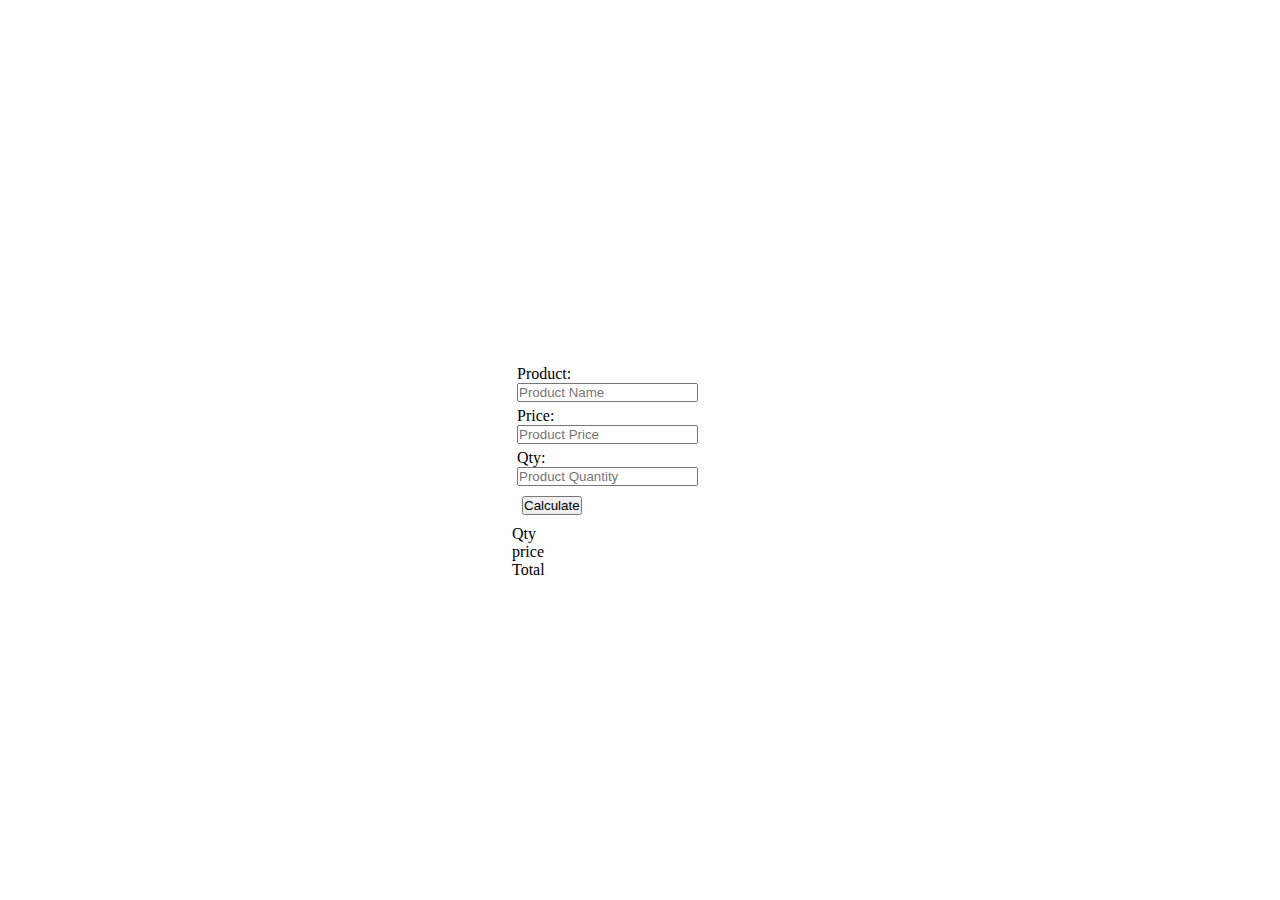
<file: Exercise 3/index.html>
<!DOCTYPE html>
<html lang="en">
<head>
    <meta charset="UTF-8">
    <meta name="viewport" content="width=device-width, initial-scale=1.0">
    <meta http-equiv="X-UA-Compatible" content="ie=edge">
    <link rel="stylesheet" href="./styles.css">
    <title>Module 3</title>
</head>
<body>
    <!--DO NOT TEMPER WITH THE HTML CODE-->
    <div class="container">
        <div>
            <div class="input-wp">
                <p>Product:</p>
                <input type="text" name="name" id="name" value="" placeholder="Product Name">
            </div>
            <div  class="input-wp">
                <p>Price:</p>
                <input type="text" name="price" id="price" value="" placeholder="Product Price">
            </div>
            <div  class="input-wp">
                    <p>Qty:</p>
                    <input type="text" name="qty" id="qty" value="" placeholder="Product Quantity">
                </div>
            <div class="btn-wp">
                <button onclick="calculate()">Calculate</button>
            </div>
        </div>
    
        <div class="result">
            <p>Qty <span id="total-qty"></span></p>
            <p>price <span id="total-price"></span></p> 
            <p>Total <span id="total"></span>
        </div>
        
        <div id="res">

        </div>
    </div>
    <script src="./index.js"></script>
</body>
</html>
</file>
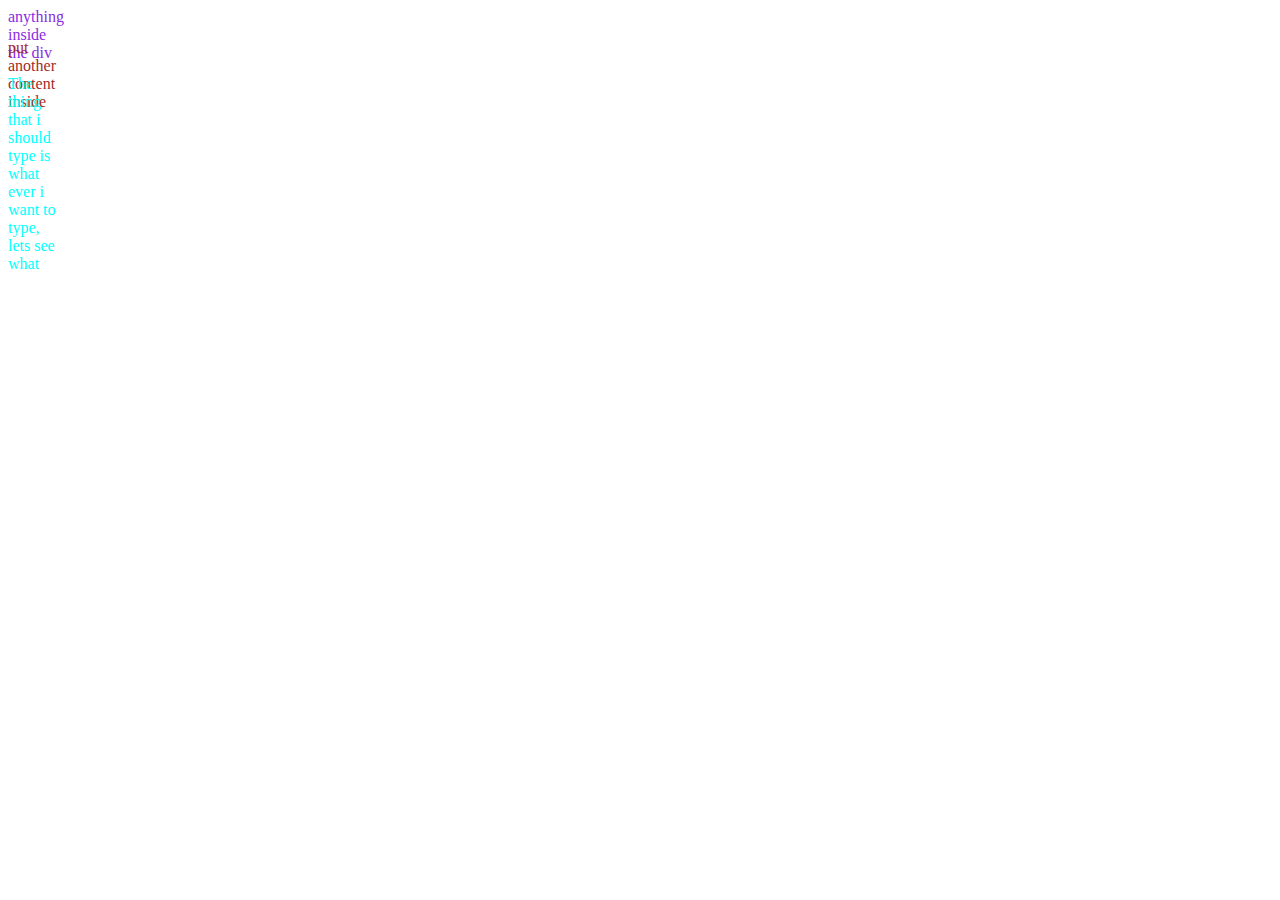
<file: html/index.html>
<!DOCTYPE html>
<html lang="en">
<head>
    <meta charset="UTF-8">
    <meta name="viewport" content="width=device-width, initial-scale=1.0">
    <meta http-equiv="X-UA-Compatible" content="ie=edge">
    <link rel="stylesheet" type="text/css" href="main.css">
    <title>index</title>
</head>
<body>
    <div class="main">
        <div class="second"> anything inside the div</div>
        <p class="other"> put another content inside </p>
        <p> The thing that i should type is what ever i want to type, lets see what </p>
    </div>
    
</body>
</html>
</file>
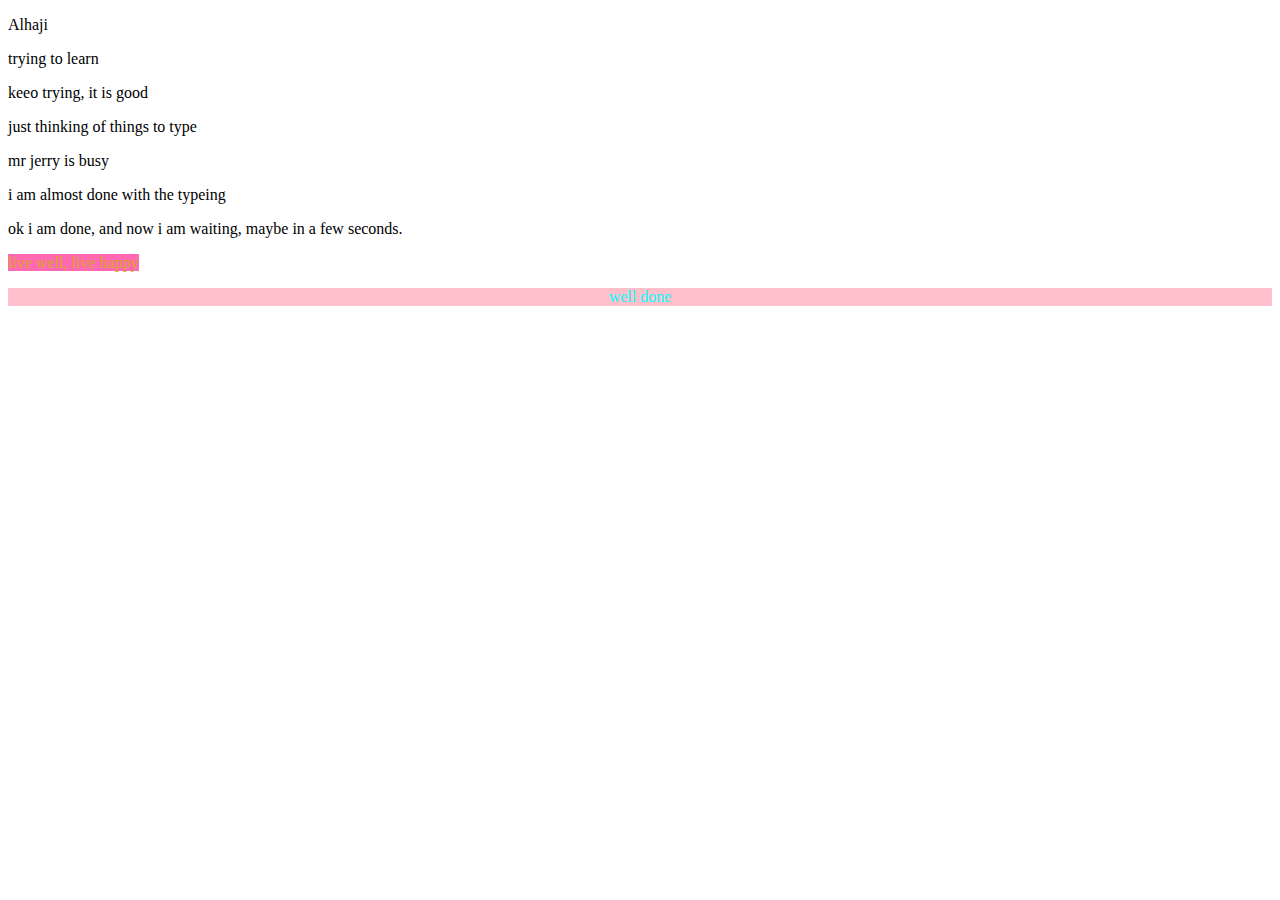
<file: playground/index.html>
<!DOCTYPE html>
<html lang="en">
<head>
    <meta charset="UTF-8">
    <meta name="viewport" content="width=device-width, initial-scale=1.0">
    <meta http-equiv="X-UA-Compatible" content="ie=edge">
    <title>playground</title>
    <link rel="stylesheet" href="./main.css">
</head>
<body class="body">
    <div class="first">
        <div class="al"><p>Alhaji</p></div>
        <p>trying to learn </p>
        <p>keeo trying, it is good</p>
    </div>
    <div class="second">
            <p>just thinking of things to type</p>
            <p class="md"> mr jerry is busy</p>
     </div>
     <div class="third">
            <p>i am almost done with the typeing</p>
            <p>ok i am done, and now i am waiting, maybe in a few seconds.</p>
    </div>
    <div>
        <span class="live">live well, live happy</span>
        <div>
            <p class="well">well done</p>
        </div>
    </div>
</body>
</html>
</file>
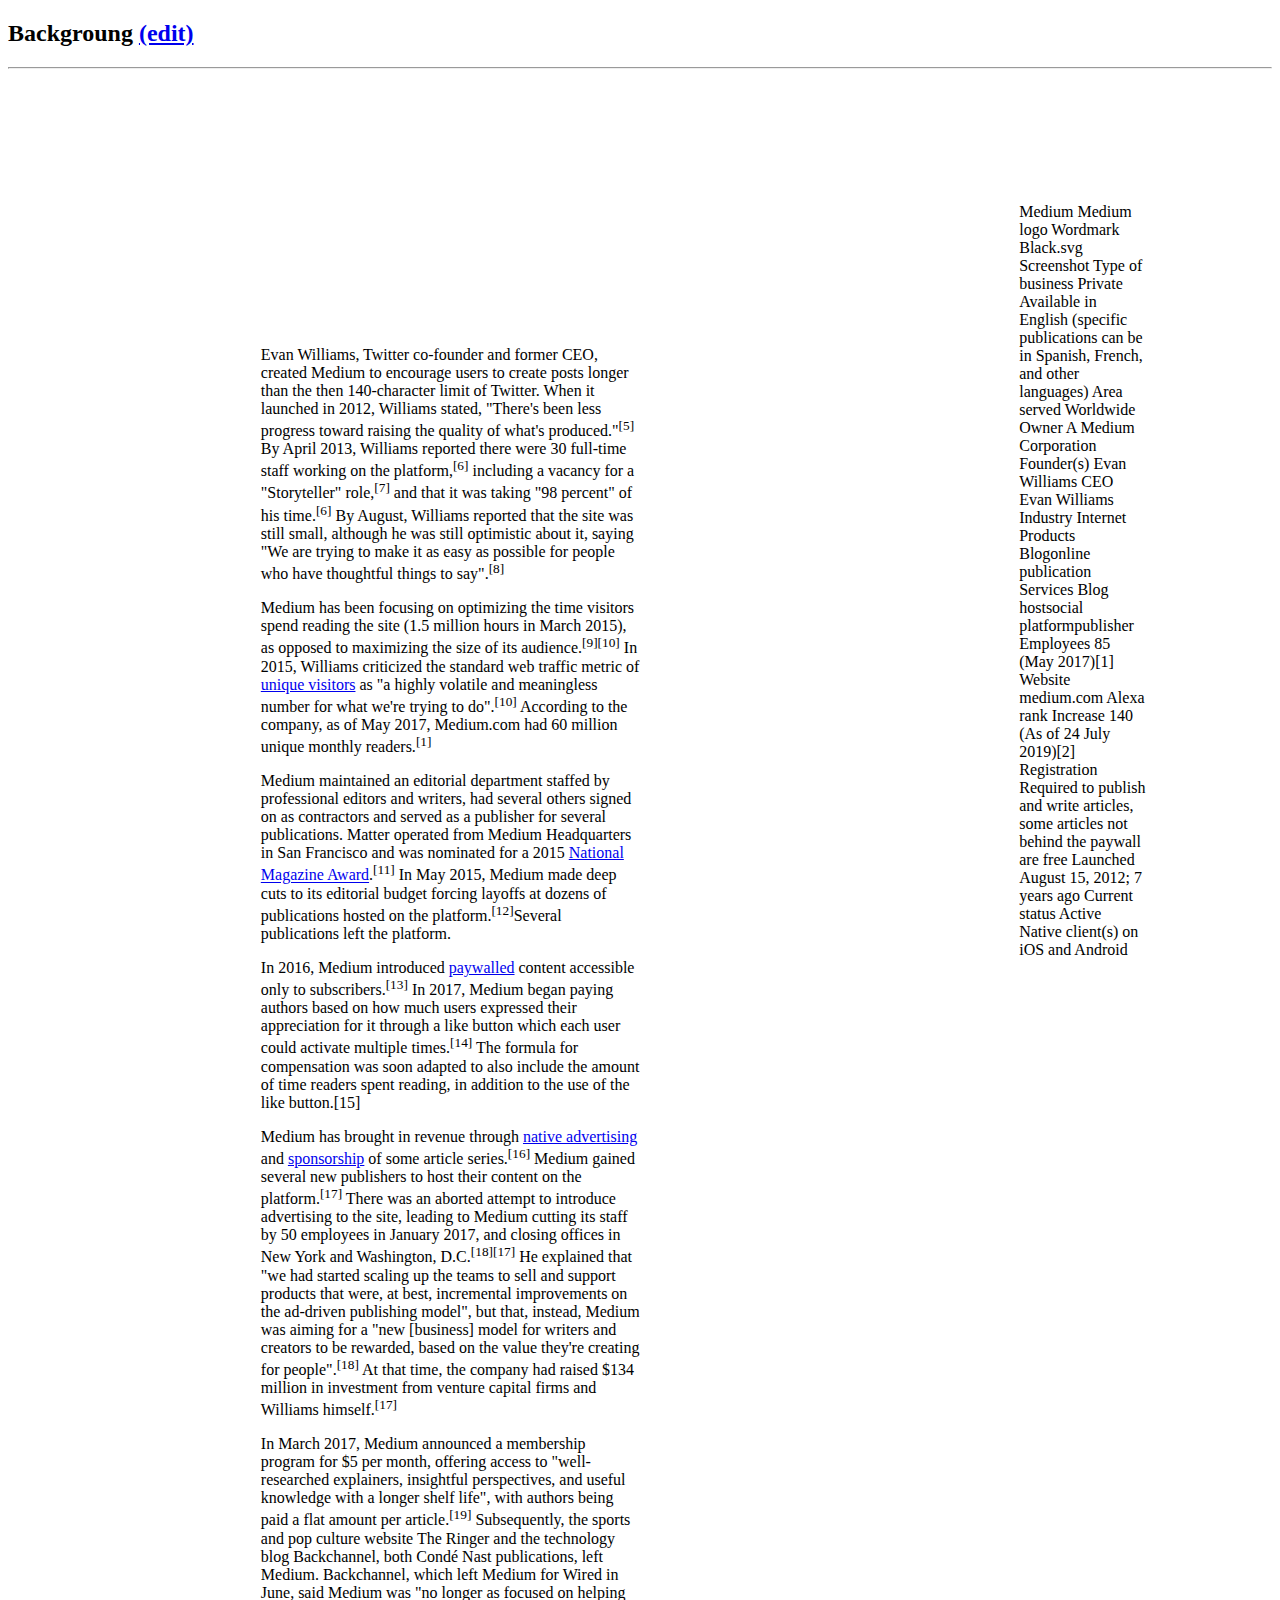
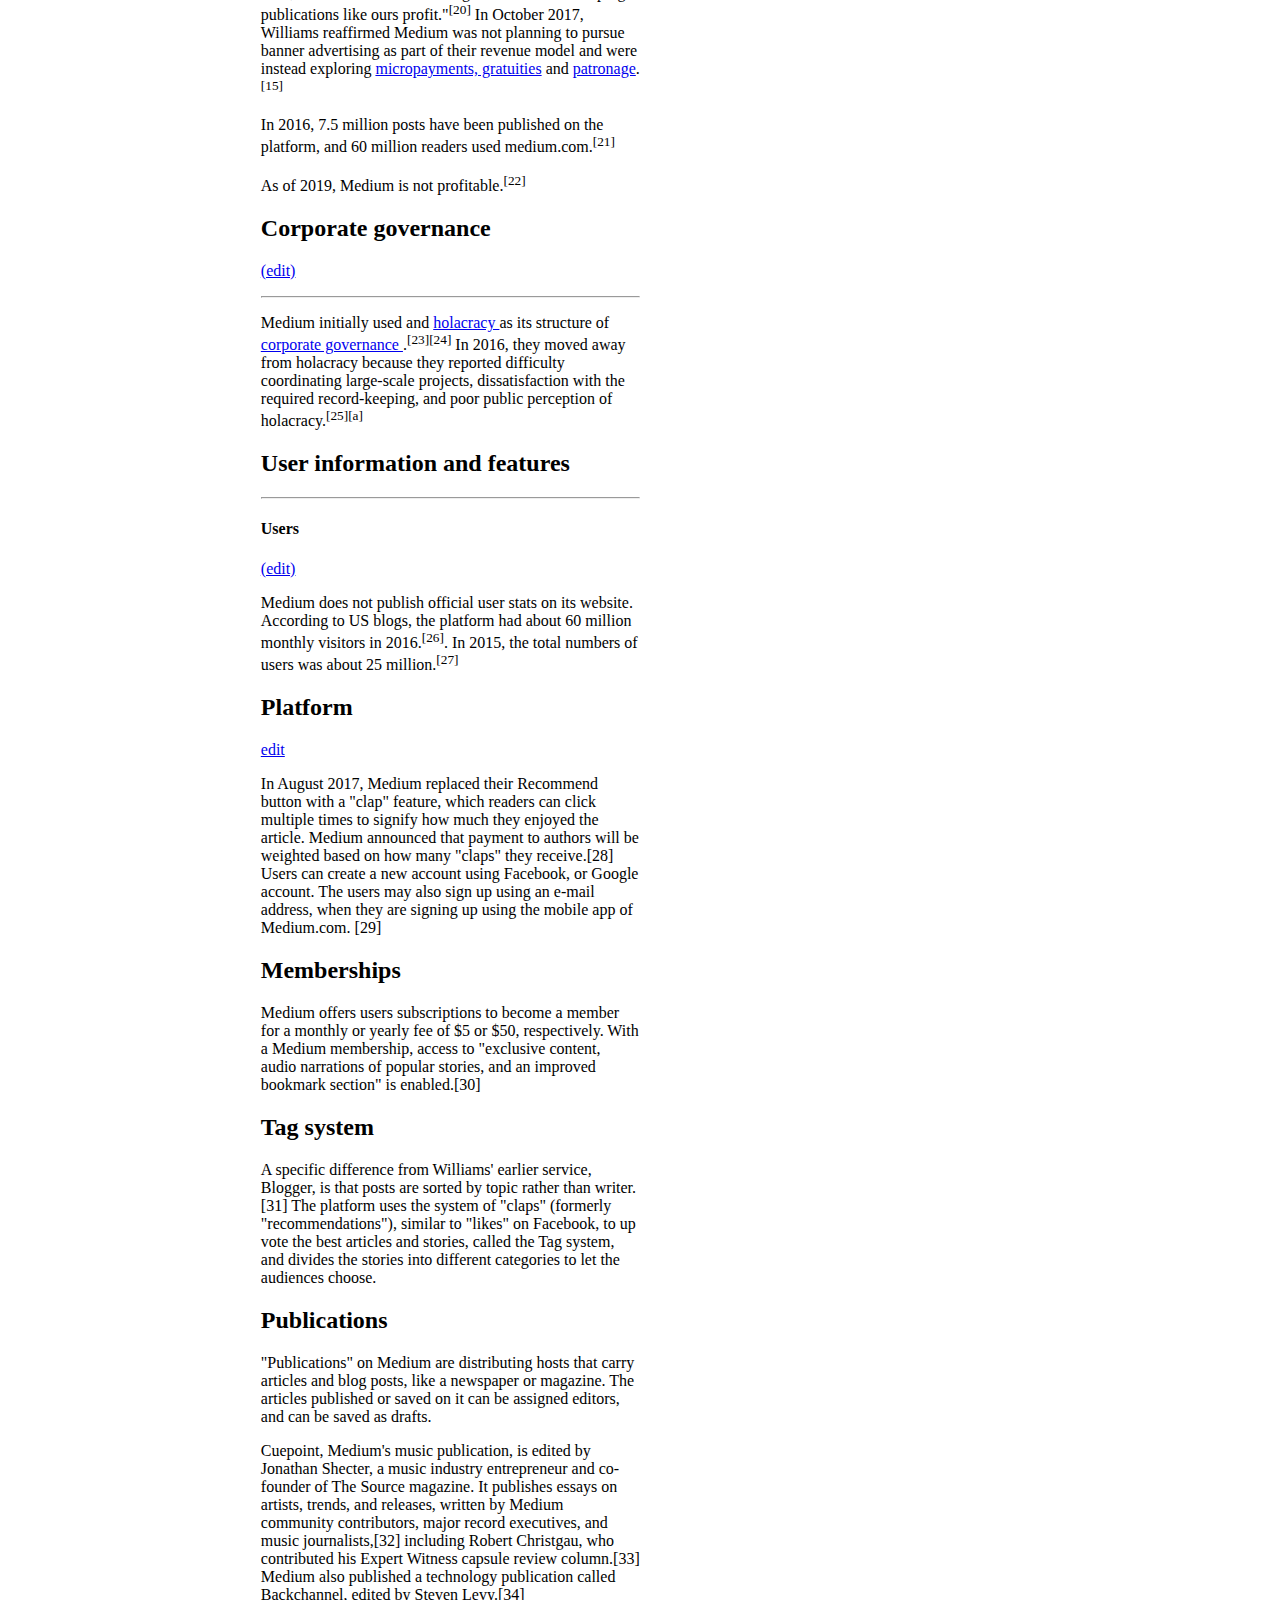
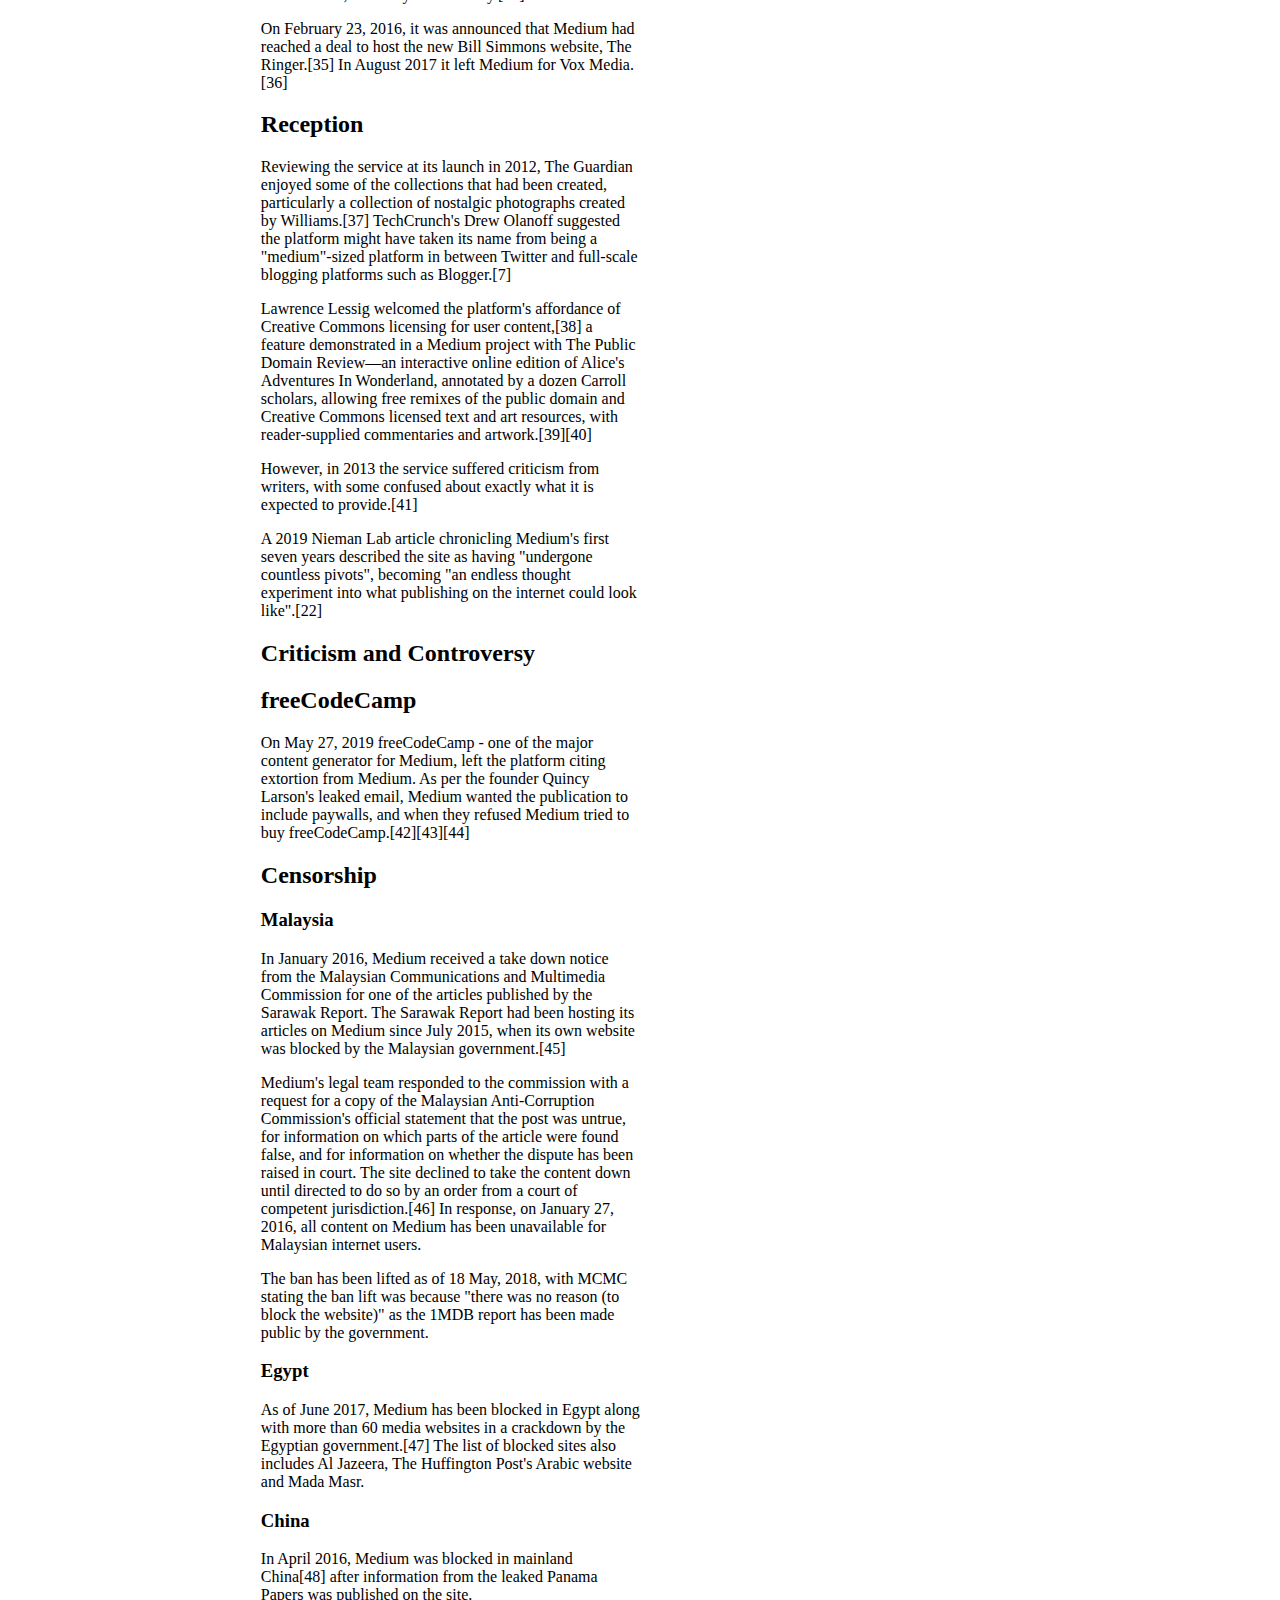
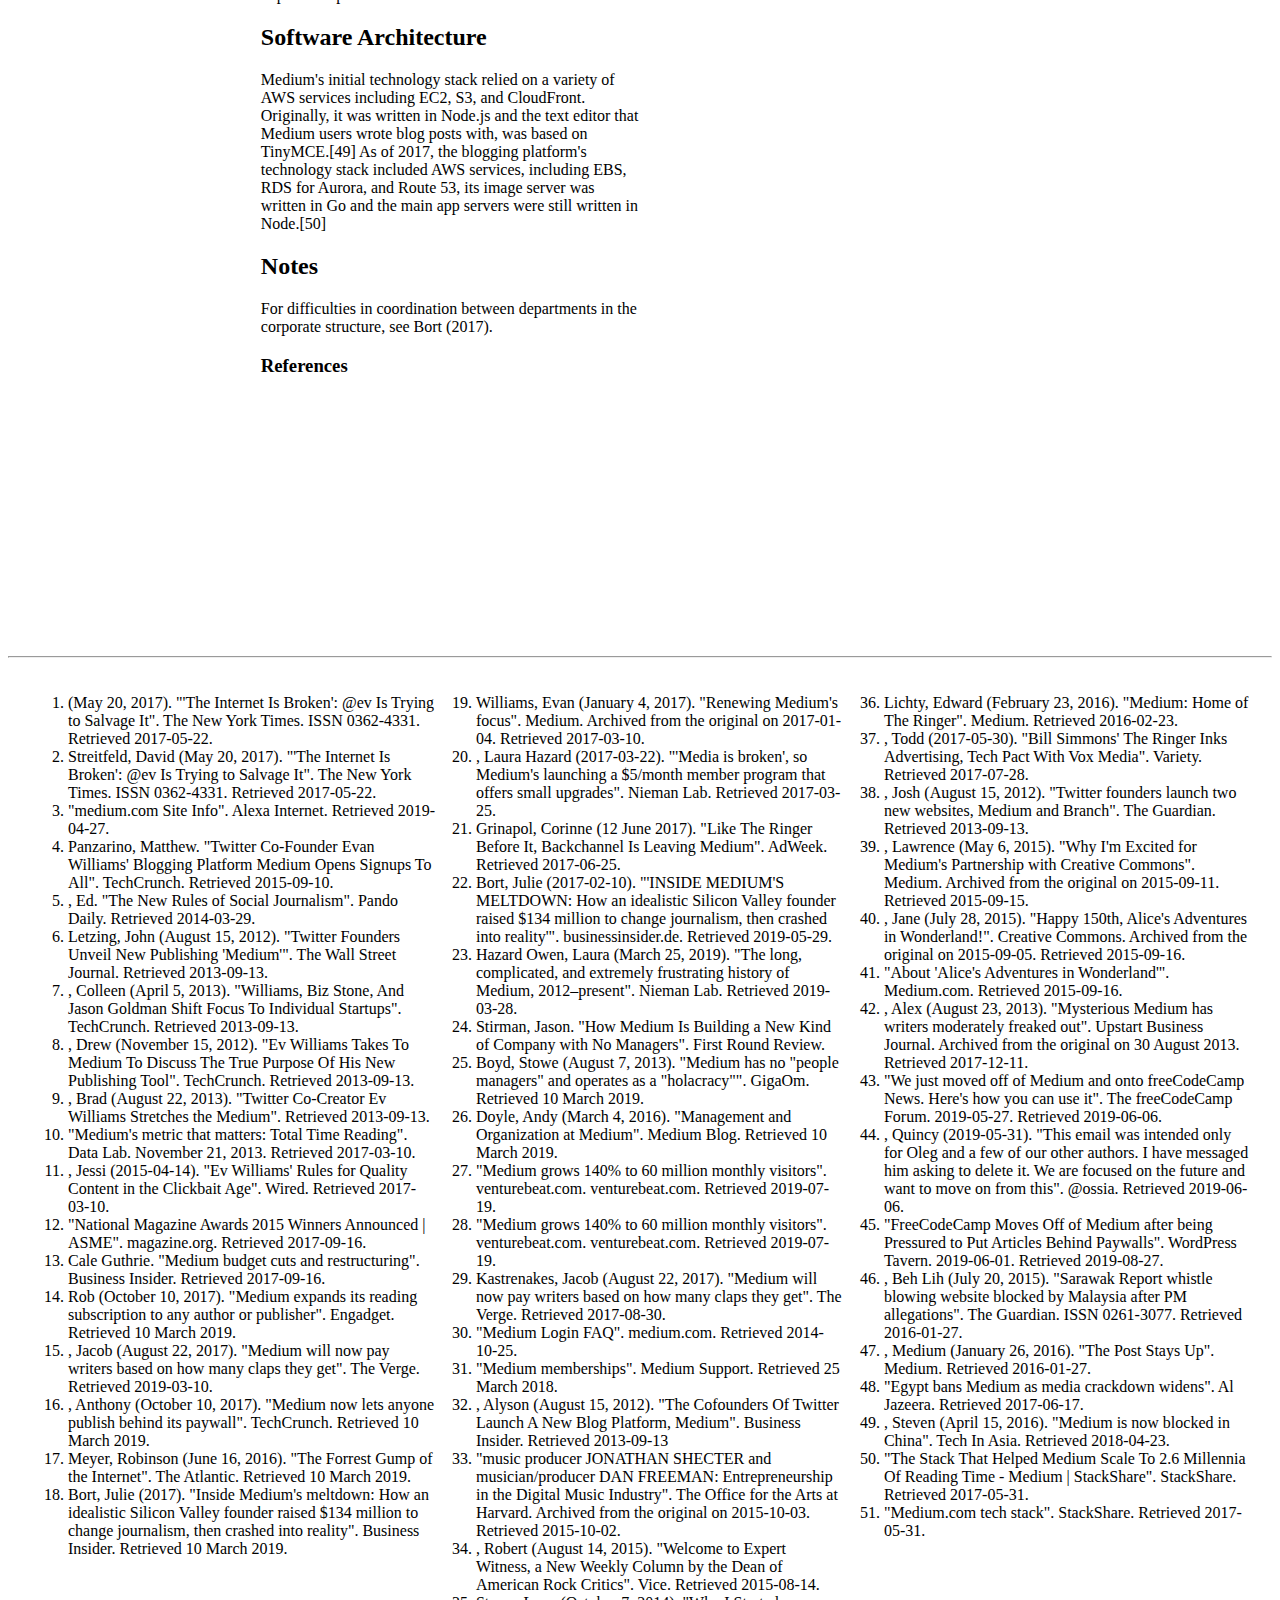
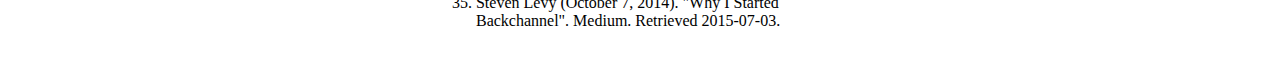
<file: html/htnl1.html>
<!doctype html>
<html>
    <head>
        <meta charset="utf-8">
        <link rel="stylesheet" type="text/css" href="htnl1.css">
        <title>abubakar</title>
    </head>
    <body>
        <h2>Backgroung <span><a href='#'>(edit)</a></span></h2>
        <hr> 
        <div><div class="rightbox">Medium
            Medium logo Wordmark Black.svg
            Screenshot
            Type of business	Private
            Available in	English (specific publications can be in Spanish, French, and other languages)
            Area served	Worldwide
            Owner	A Medium Corporation
            Founder(s)	Evan Williams
            CEO	Evan Williams
            Industry	Internet
            Products	
            Blogonline publication
            Services	
            Blog hostsocial platformpublisher
            Employees	85 (May 2017)[1]
            Website	medium.com
            Alexa rank	Increase 140 (As of 24 July 2019)[2]
            Registration	Required to publish and write articles, some articles not behind the paywall are free
            Launched	August 15, 2012; 7 years ago
            Current status	Active
            Native client(s) on	iOS and Android</div>
        <div class="login-form">
        <p>Evan Williams, Twitter co-founder and former CEO, created Medium to encourage users to create posts longer than the then 140-character limit of Twitter. When it launched in 2012, Williams stated, "There's been less progress toward raising the quality of what's produced."<sup>[5]</sup> By April 2013, Williams reported there were 30 full-time staff working on the platform,<sup>[6]</sup> including a vacancy for a "Storyteller" role,<sup>[7]</sup> and that it was taking "98 percent" of his time.<sup>[6]</sup> By August, Williams reported that the site was still small, although he was still optimistic about it, saying "We are trying to make it as easy as possible for people who have thoughtful things to say".<sup>[8]</sup></p>
        <p>Medium has been focusing on optimizing the time visitors spend reading the site (1.5 million hours in March 2015), as opposed to maximizing the size of its audience.<sup>[9][10]</sup> In 2015, Williams criticized the standard web traffic metric of <a href='#'>unique visitors</a> as "a highly volatile and meaningless number for what we're trying to do".<sup>[10]</sup> According to the company, as of May 2017, Medium.com had 60 million unique monthly readers.<sup>[1]</sup></p>
        <p>Medium maintained an editorial department staffed by professional editors and writers, had several others signed on as contractors and served as a publisher for several publications. Matter operated from Medium Headquarters in San Francisco and was nominated for a 2015 <a href='#'>National Magazine Award</a>.<sup>[11]</sup> In May 2015, Medium made deep cuts to its editorial budget forcing layoffs at dozens of publications hosted on the platform.<sup>[12]</sup>Several publications left the platform.</p>
        <p>In 2016, Medium introduced <a href='#'>paywalled</a> content accessible only to subscribers.<sup>[13]</sup> In 2017, Medium began paying authors based on how much users expressed their appreciation for it through a like button which each user could activate multiple times.<sup>[14]</sup> The formula for compensation was soon adapted to also include the amount of time readers spent reading, in addition to the use of the like button.[15]</p>
        <p>Medium has brought in revenue through <a href='#'>native advertising</a> and <a href='#'>sponsorship</a> of some article series.<sup>[16]</sup> Medium gained several new publishers to host their content on the platform.<sup>[17]</sup> There was an aborted attempt to introduce advertising to the site, leading to Medium cutting its staff by 50 employees in January 2017, and closing offices in New York and Washington, D.C.<sup>[18][17]</sup> He explained that "we had started scaling up the teams to sell and support products that were, at best, incremental improvements on the ad-driven publishing model", but that, instead, Medium was aiming for a "new [business] model for writers and creators to be rewarded, based on the value they're creating for people".<sup>[18]</sup> At that time, the company had raised $134 million in investment from venture capital firms and Williams himself.<sup>[17]</sup></p>
        <p>In March 2017, Medium announced a membership program for $5 per month, offering access to "well-researched explainers, insightful perspectives, and useful knowledge with a longer shelf life", with authors being paid a flat amount per article.<sup>[19]</sup> Subsequently, the sports and pop culture website The Ringer and the technology blog Backchannel, both Condé Nast publications, left Medium. Backchannel, which left Medium for Wired in June, said Medium was "no longer as focused on helping publications like ours profit."<sup>[20]</sup> In October 2017, Williams reaffirmed Medium was not planning to pursue banner advertising as part of their revenue model and were instead exploring <a href='#'>micropayments, gratuities</a> and <a href='#'>patronage</a>.<sup>[15]</sup></p>
        <p>In 2016, 7.5 million posts have been published on the platform, and 60 million readers used medium.com.<sup>[21]</sup></p>
        <p>As of 2019, Medium is not profitable.<sup>[22]</sup></p>
        <p><h2>Corporate governance</h2><a href='#'>(edit)</a></p>
        <hr>
        <p>Medium initially used </a> and <a href='#'>holacracy </a>as its structure of <a href='#'>corporate governance </a>.<sup>[23][24]</sup> In 2016, they moved away from holacracy because they reported difficulty coordinating large-scale projects, dissatisfaction with the required record-keeping, and poor public perception of holacracy.<sup>[25][a]</sup></p>
        <p><h2>User information and features</h2></p>
        <hr>
        <p><h4>Users</h3><a href='#'>(edit)</a></p>
            <p>Medium does not publish official user stats on its website. According to US blogs, the platform had about 60 million monthly visitors in 2016.<sup>[26]</sup>. In 2015, the total numbers of users was about 25 million.<sup>[27]</sup></p>
            <p><h2>Platform</h2><a href='#'>edit</a></p>
            <p>In August 2017, Medium replaced their Recommend button with a "clap" feature, which readers can click multiple times to signify how much they enjoyed the article. Medium announced that payment to authors will be weighted based on how many "claps" they receive.[28]
            Users can create a new account using Facebook, or Google account. The users may also sign up using an e-mail address, when they are signing up using the mobile app of Medium.com. [29]</p>
         <p><h2>Memberships</h2></p>
         <p>Medium offers users subscriptions to become a member for a monthly or yearly fee of $5 or $50, respectively. With a Medium membership, access to "exclusive content, audio narrations of popular stories, and an improved bookmark section" is enabled.[30]</p>
         <p><h2>Tag system</h2></p>
         <p>A specific difference from Williams' earlier service, Blogger, is that posts are sorted by topic rather than writer.[31] The platform uses the system of "claps" (formerly "recommendations"), similar to "likes" on Facebook, to up vote the best articles and stories, called the Tag system, and divides the stories into different categories to let the audiences choose.</p>
         <p><h2>Publications</h2></p>
         <p>"Publications" on Medium are distributing hosts that carry articles and blog posts, like a newspaper or magazine. The articles published or saved on it can be assigned editors, and can be saved as drafts.</p>
         <p>Cuepoint, Medium's music publication, is edited by Jonathan Shecter, a music industry entrepreneur and co-founder of The Source magazine. It publishes essays on artists, trends, and releases, written by Medium community contributors, major record executives, and music journalists,[32] including Robert Christgau, who contributed his Expert Witness capsule review column.[33] Medium also published a technology publication called Backchannel, edited by Steven Levy.[34]</p>
         <p>On February 23, 2016, it was announced that Medium had reached a deal to host the new Bill Simmons website, The Ringer.[35] In August 2017 it left Medium for Vox Media.[36]</p>
         <p><h2>Reception</h2></p>
         <p>Reviewing the service at its launch in 2012, The Guardian enjoyed some of the collections that had been created, particularly a collection of nostalgic photographs created by Williams.[37] TechCrunch's Drew Olanoff suggested the platform might have taken its name from being a "medium"-sized platform in between Twitter and full-scale blogging platforms such as Blogger.[7]</p>
         <P>Lawrence Lessig welcomed the platform's affordance of Creative Commons licensing for user content,[38] a feature demonstrated in a Medium project with The Public Domain Review—an interactive online edition of Alice's Adventures In Wonderland, annotated by a dozen Carroll scholars, allowing free remixes of the public domain and Creative Commons licensed text and art resources, with reader-supplied commentaries and artwork.[39][40]</P>
         <p>However, in 2013 the service suffered criticism from writers, with some confused about exactly what it is expected to provide.[41]</p>
         <p>A 2019 Nieman Lab article chronicling Medium's first seven years described the site as having "undergone countless pivots", becoming "an endless thought experiment into what publishing on the internet could look like".[22]</p>
         <p><h2>Criticism and Controversy</h2></p>
         <p><h2>freeCodeCamp</h2></p>
         <p>On May 27, 2019 freeCodeCamp - one of the major content generator for Medium, left the platform citing extortion from Medium. As per the founder Quincy Larson's leaked email, Medium wanted the publication to include paywalls, and when they refused Medium tried to buy freeCodeCamp.[42][43][44]</p>
         <P><h2>Censorship</h2></P>
         <p><h3>Malaysia</h3></p>
         <p>In January 2016, Medium received a take down notice from the Malaysian Communications and Multimedia Commission for one of the articles published by the Sarawak Report. The Sarawak Report had been hosting its articles on Medium since July 2015, when its own website was blocked by the Malaysian government.[45]</p>
         <p>Medium's legal team responded to the commission with a request for a copy of the Malaysian Anti-Corruption Commission's official statement that the post was untrue, for information on which parts of the article were found false, and for information on whether the dispute has been raised in court. The site declined to take the content down until directed to do so by an order from a court of competent jurisdiction.[46] In response, on January 27, 2016, all content on Medium has been unavailable for Malaysian internet users.</p>
         <p>The ban has been lifted as of 18 May, 2018, with MCMC stating the ban lift was because "there was no reason (to block the website)" as the 1MDB report has been made public by the government.</p>
         <p><h3>Egypt</h3></p>
         <p>As of June 2017, Medium has been blocked in Egypt along with more than 60 media websites in a crackdown by the Egyptian government.[47] The list of blocked sites also includes Al Jazeera, The Huffington Post's Arabic website and Mada Masr.</p>
         <p><h3>China</h3></p>
         <p>In April 2016, Medium was blocked in mainland China[48] after information from the leaked Panama Papers was published on the site.</p>
         <p><h2>Software Architecture</h2></p>
         <p>Medium's initial technology stack relied on a variety of AWS services including EC2, S3, and CloudFront. Originally, it was written in Node.js and the text editor that Medium users wrote blog posts with, was based on TinyMCE.[49] As of 2017, the blogging platform's technology stack included AWS services, including EBS, RDS for Aurora, and Route 53, its image server was written in Go and the main app servers were still written in Node.[50]</p>
         <p><h2>Notes</h2></p>
         <p> For difficulties in coordination between departments in the corporate structure, see Bort (2017).</p>
         <p><h3>References</h3></p></div>  
        </div>
         <hr>

<div class="column">
        <ol>
         <div class="col"><li> (May 20, 2017). "'The Internet Is Broken': @ev Is Trying to Salvage It". The New York Times. ISSN 0362-4331. Retrieved 2017-05-22.</li>
                    <li> Streitfeld, David (May 20, 2017). "'The Internet Is Broken': @ev Is Trying to Salvage It". The New York Times. ISSN 0362-4331. Retrieved 2017-05-22.</li>
                     <li>"medium.com Site Info". Alexa Internet. Retrieved 2019-04-27.</li>
                     <li>Panzarino, Matthew. "Twitter Co-Founder Evan Williams' Blogging Platform Medium Opens Signups To All". TechCrunch. Retrieved 2015-09-10.</li>
                     <li>, Ed. "The New Rules of Social Journalism". Pando Daily. Retrieved 2014-03-29.</li>
                    <li> Letzing, John (August 15, 2012). "Twitter Founders Unveil New Publishing 'Medium'". The Wall Street Journal. Retrieved 2013-09-13.</li>
                     <li>, Colleen (April 5, 2013). "Williams, Biz Stone, And Jason Goldman Shift Focus To Individual Startups". TechCrunch. Retrieved 2013-09-13.</li>
                     <li>, Drew (November 15, 2012). "Ev Williams Takes To Medium To Discuss The True Purpose Of His New Publishing Tool". TechCrunch. Retrieved 2013-09-13.</li>
                     <li>, Brad (August 22, 2013). "Twitter Co-Creator Ev Williams Stretches the Medium". Retrieved 2013-09-13.</li>
                     <li>"Medium's metric that matters: Total Time Reading". Data Lab. November 21, 2013. Retrieved 2017-03-10.</li>
                     <li>, Jessi (2015-04-14). "Ev Williams' Rules for Quality Content in the Clickbait Age". Wired. Retrieved 2017-03-10.</li>
                     <li>"National Magazine Awards 2015 Winners Announced | ASME". magazine.org. Retrieved 2017-09-16.</li>
                     <li> Cale Guthrie. "Medium budget cuts and restructuring". Business Insider. Retrieved 2017-09-16.</li>
                     <li> Rob (October 10, 2017). "Medium expands its reading subscription to any author or publisher". Engadget. Retrieved 10 March 2019.</li>
                     <li>, Jacob (August 22, 2017). "Medium will now pay writers based on how many claps they get". The Verge. Retrieved 2019-03-10.</li>
                     <li>, Anthony (October 10, 2017). "Medium now lets anyone publish behind its paywall". TechCrunch. Retrieved 10 March 2019.</li>
                    <li> Meyer, Robinson (June 16, 2016). "The Forrest Gump of the Internet". The Atlantic. Retrieved 10 March 2019.</li>
                    <li>Bort, Julie (2017). "Inside Medium's meltdown: How an idealistic Silicon Valley founder raised $134 million to change journalism, then crashed into reality". Business Insider. Retrieved 10 March 2019.</li>
        </div>            
        <div class="col">             <li>Williams, Evan (January 4, 2017). "Renewing Medium's focus". Medium. Archived from the original on 2017-01-04. Retrieved 2017-03-10.</li>
            <li>, Laura Hazard (2017-03-22). "'Media is broken', so Medium's launching a $5/month member program that offers small upgrades". Nieman Lab. Retrieved 2017-03-25.</li>
            <li>Grinapol, Corinne (12 June 2017). "Like The Ringer Before It, Backchannel Is Leaving Medium". AdWeek. Retrieved 2017-06-25.</li>
            <li>Bort, Julie (2017-02-10). "'INSIDE MEDIUM'S MELTDOWN: How an idealistic Silicon Valley founder raised $134 million to change journalism, then crashed into reality'". businessinsider.de. Retrieved 2019-05-29.</li>
            <li>Hazard Owen, Laura (March 25, 2019). "The long, complicated, and extremely frustrating history of Medium, 2012–present". Nieman Lab. Retrieved 2019-03-28.</li>
            <li>Stirman, Jason. "How Medium Is Building a New Kind of Company with No Managers". First Round Review.</li>
            <li>Boyd, Stowe (August 7, 2013). "Medium has no "people managers" and operates as a "holacracy"". GigaOm. Retrieved 10 March 2019.</li>
            <li>Doyle, Andy (March 4, 2016). "Management and Organization at Medium". Medium Blog. Retrieved 10 March 2019.</li>
            <li>"Medium grows 140% to 60 million monthly visitors". venturebeat.com. venturebeat.com. Retrieved 2019-07-19.</li>
            <li>"Medium grows 140% to 60 million monthly visitors". venturebeat.com. venturebeat.com. Retrieved 2019-07-19.</li>
            <li>Kastrenakes, Jacob (August 22, 2017). "Medium will now pay writers based on how many claps they get". The Verge. Retrieved 2017-08-30.</li>
            <li>"Medium Login FAQ". medium.com. Retrieved 2014-10-25.</li>
            <li>"Medium memberships". Medium Support. Retrieved 25 March 2018.</li>
            <li>, Alyson (August 15, 2012). "The Cofounders Of Twitter Launch A New Blog Platform, Medium". Business Insider. Retrieved 2013-09-13</li>
            <li>"music producer JONATHAN SHECTER and musician/producer DAN FREEMAN: Entrepreneurship in the Digital Music Industry". The Office for the Arts at Harvard. Archived from the original on 2015-10-03. Retrieved 2015-10-02.</li>
            <li>, Robert (August 14, 2015). "Welcome to Expert Witness, a New Weekly Column by the Dean of American Rock Critics". Vice. Retrieved 2015-08-14.</li>
            <li>Steven Levy (October 7, 2014). "Why I Started Backchannel". Medium. Retrieved 2015-07-03.</li>
        </div>            
        <div class="col"> <li>Lichty, Edward (February 23, 2016). "Medium: Home of The Ringer". Medium. Retrieved 2016-02-23.</li>
        <li>, Todd (2017-05-30). "Bill Simmons' The Ringer Inks Advertising, Tech Pact With Vox Media". Variety. Retrieved 2017-07-28.</li>
        <li>, Josh (August 15, 2012). "Twitter founders launch two new websites, Medium and Branch". The Guardian. Retrieved 2013-09-13.</li>
        <li>, Lawrence (May 6, 2015). "Why I'm Excited for Medium's Partnership with Creative Commons". Medium. Archived from the original on 2015-09-11. Retrieved 2015-09-15.</li>
        <li>, Jane (July 28, 2015). "Happy 150th, Alice's Adventures in Wonderland!". Creative Commons. Archived from the original on 2015-09-05. Retrieved 2015-09-16.</li>
        <li> "About 'Alice's Adventures in Wonderland'". Medium.com. Retrieved 2015-09-16.</li>
        <li>, Alex (August 23, 2013). "Mysterious Medium has writers moderately freaked out". Upstart Business Journal. Archived from the original on 30 August 2013. Retrieved 2017-12-11.</li>
        <li>"We just moved off of Medium and onto freeCodeCamp News. Here's how you can use it". The freeCodeCamp Forum. 2019-05-27. Retrieved 2019-06-06.</li>
        <li>, Quincy (2019-05-31). "This email was intended only for Oleg and a few of our other authors. I have messaged him asking to delete it. We are focused on the future and want to move on from this". @ossia. Retrieved 2019-06-06.</li>
        <li>"FreeCodeCamp Moves Off of Medium after being Pressured to Put Articles Behind Paywalls". WordPress Tavern. 2019-06-01. Retrieved 2019-08-27.</li>
        <li>, Beh Lih (July 20, 2015). "Sarawak Report whistle blowing website blocked by Malaysia after PM allegations". The Guardian. ISSN 0261-3077. Retrieved 2016-01-27.</li>
        <li>, Medium (January 26, 2016). "The Post Stays Up". Medium. Retrieved 2016-01-27.</li>
        <li>"Egypt bans Medium as media crackdown widens". Al Jazeera. Retrieved 2017-06-17.</li>
        <li>, Steven (April 15, 2016). "Medium is now blocked in China". Tech In Asia. Retrieved 2018-04-23.</li>
        <li>"The Stack That Helped Medium Scale To 2.6 Millennia Of Reading Time - Medium | StackShare". StackShare. Retrieved 2017-05-31.</li>
        <li>"Medium.com tech stack". StackShare. Retrieved 2017-05-31.</li>
        </div>
        </ol>
</div>
             
              </ol> 
    </body>
</html>
</html>
</file>
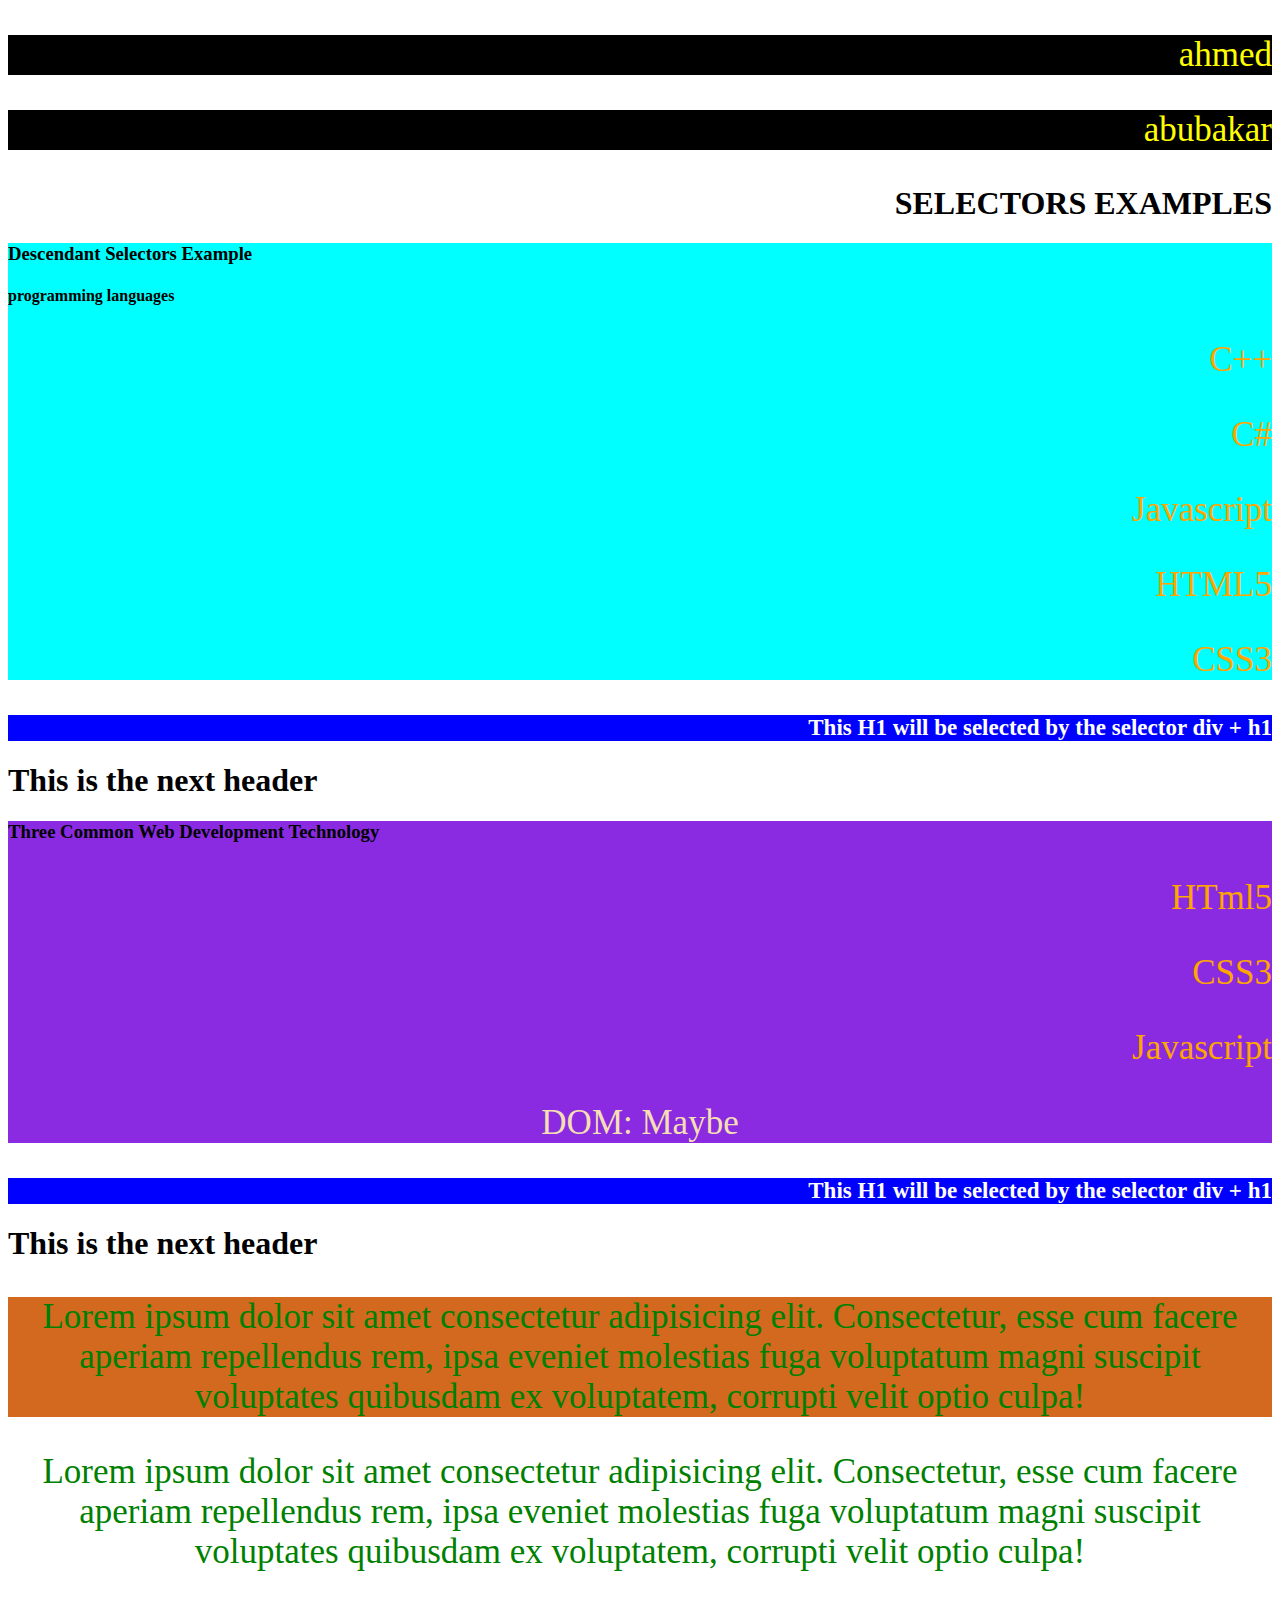
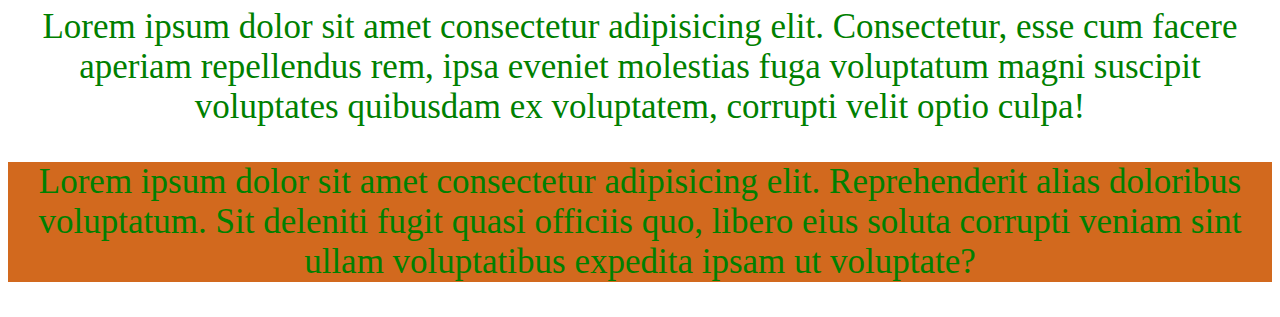
<file: module1/html2.html>
<!DOCTYPE html>
    <html lang="en">
        <head>
            <meta name="viewport" content="width=device-width, initial-scale=1.0">
            <meta http-equiv="X-UA-Compatible" content="ie=edge">
            <link rel="stylesheet" type="text/css" href="./css2.css">
        </head>
        <title>HTML2 Document</title>
        <body>
            <div class="wp">

                <div class="w">
                    <p>ahmed</p>
                    <div>
                        <p>abubakar</p>
                    </div>
                </div>
                <div class="header">
                    <h1>Selectors Examples</h1>
                </div>

                <div class="main-one">
                    <h3>Descendant Selectors Example</h3>
                    <h4>programming languages</h4>
                    <p>C++</p>
                    <p>C#</p>
                    <p>Javascript</p>
                    <p>HTML5</p>
                    <p>CSS3</p>
                </div>
                <h1>This H1 will be selected by the selector div + h1</h1>
                <h1>This is the next header</h1>
                <div class="main-two">
                    <h3>Three Common Web Development Technology</h3>
                    <p>HTml5</p>
                    <p>CSS3</p>
                    <p>Javascript</p>
                    <span><p style="color: wheat">DOM: Maybe</p></span>
                </div>
                <h1>This H1 will be selected by the selector div + h1</h1>
                <h1>This is the next header</h1>
                <section>
                    <p>Lorem ipsum dolor sit amet consectetur adipisicing elit. Consectetur, esse cum facere aperiam repellendus rem, ipsa eveniet molestias fuga voluptatum magni suscipit voluptates quibusdam ex voluptatem, corrupti velit optio culpa!</p>
                </section>
                <div>
                    <section>
                        <p>Lorem ipsum dolor sit amet consectetur adipisicing elit. Consectetur, esse cum facere aperiam repellendus rem, ipsa eveniet molestias fuga voluptatum magni suscipit voluptates quibusdam ex voluptatem, corrupti velit optio culpa!</p>
                    </section>
                    <section>
                        <p>Lorem ipsum dolor sit amet consectetur adipisicing elit. Consectetur, esse cum facere aperiam repellendus rem, ipsa eveniet molestias fuga voluptatum magni suscipit voluptates quibusdam ex voluptatem, corrupti velit optio culpa!</p>
                    </section>
                </div>
                <section>
                        <p>Lorem ipsum dolor sit amet consectetur adipisicing elit. Reprehenderit alias doloribus voluptatum. Sit deleniti fugit quasi officiis quo, libero eius soluta corrupti veniam sint ullam voluptatibus expedita ipsam ut voluptate?
                        </p>
                </section>
            </div>
        </body>
    </html>
</html>
</file>
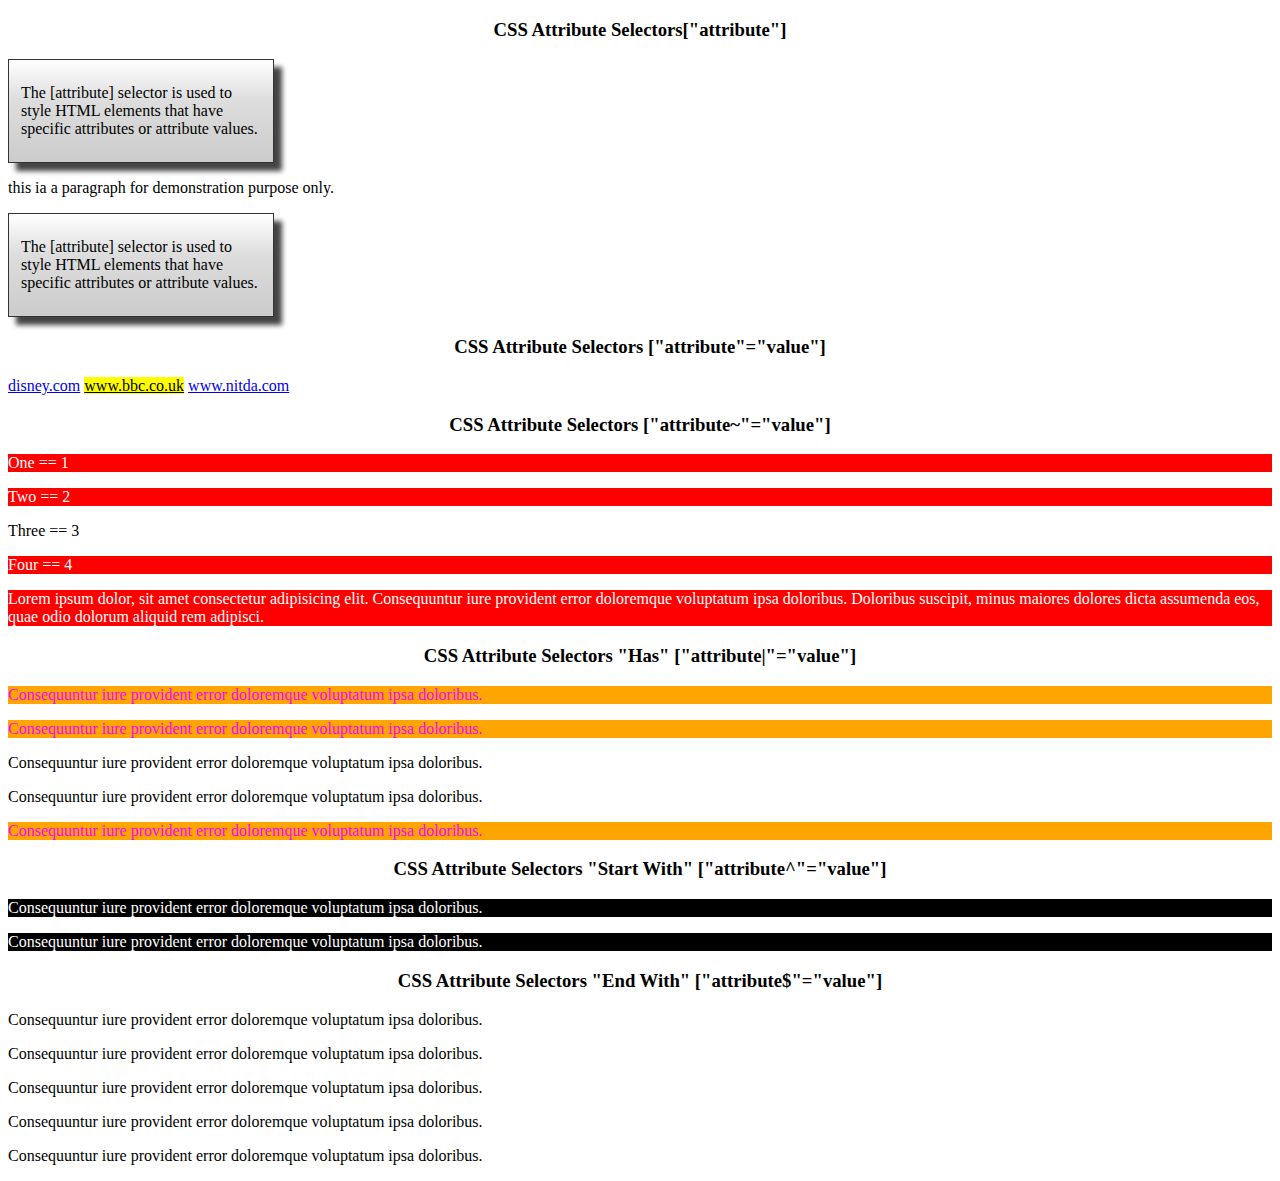
<file: module2/attributes.html>
<!DOCTYPE html>
<html lang="en">
<head>
    <meta charset="UTF-8">
    <meta name="viewport" content="width=device-width, initial-scale=1.0">
    <meta http-equiv="X-UA-Compatible" content="ie=edge">
    <link rel="stylesheet" href="./attributes.css">
    <title>CSS Intermediate[Attribute Selectors]</title>
</head>
<body>
    <!--Example One ==> CSS Attribute Selectors ["attribute"] -->
    <h3 style="text-align: center">CSS Attribute Selectors["attribute"]</h3>
    <div class="example1">
        <div class="box">
            <p>The [attribute] selector is used to style HTML elements that have specific attributes or attribute values.</p>
        </div>
        <div>   
            <p>this ia a paragraph for demonstration purpose only.</p>
        </div>
        <div class="box" name="last">
            <p>The [attribute] selector is used to style HTML elements that have specific attributes or attribute values.</p>
        </div>
    </div>

    <!--Example Two ==> CSS Attribute Selectors ["attribute"="value"] -->
    <h3 style="text-align: center">CSS Attribute Selectors ["attribute"="value"]</h3>   
    <div class="example2">
        <a href="ihttps://www.disney.com">disney.com</a>
        <a href="https://www.bbc.co.uk" target="_blank">www.bbc.co.uk</a>
        <a href="https://www.nitda.com" target="_top">www.nitda.com</a>
    </div>

    <!--Example Three ==> CSS Attribute Selectors ["attribute~"="value"] -->
    <h3 style="text-align: center">CSS Attribute Selectors ["attribute~"="value"]</h3>   
    <div class="example3">
        <p name="example-four one">One == 1</p>
        <p name="example-four two">Two == 2</p>
        <p name="example-four-three">Three == 3</p>
        <p name="example-four four">Four == 4</p>
        <p name="five example-four">Lorem ipsum dolor, sit amet consectetur adipisicing elit. Consequuntur iure provident error doloremque voluptatum ipsa doloribus. Doloribus suscipit, minus maiores dolores dicta assumenda eos, quae odio dolorum aliquid rem adipisci.</p>
    </div>

    <!--Example Four ==> CSS Attribute Selectors ["attribute|"="value"] -->
    <h3 style="text-align: center">CSS Attribute Selectors "Has" ["attribute|"="value"]</h3>   
    <div class="example4">
        <p class="exp-attr">Consequuntur iure provident error doloremque voluptatum ipsa doloribus.</p>
        <p class="exp-attr">Consequuntur iure provident error doloremque voluptatum ipsa doloribus.</p>
        <p class="exp2-attr">Consequuntur iure provident error doloremque voluptatum ipsa doloribus.</p>
        <p class="exp2-attr">Consequuntur iure provident error doloremque voluptatum ipsa doloribus.</p>
        <p class="exp-attr">Consequuntur iure provident error doloremque voluptatum ipsa doloribus.</p>
    </div>

     <!--Example Five ==> CSS Attribute Selectors ["attribute^"="value"] -->
     <h3 style="text-align: center">CSS Attribute Selectors "Start With" ["attribute^"="value"]</h3>   
     <div class="example5">
         <p class="wp">Consequuntur iure provident error doloremque voluptatum ipsa doloribus.</p>
         <p class="wp">Consequuntur iure provident error doloremque voluptatum ipsa doloribus.</p>
     </div>

      <!--Example Four ==> CSS Attribute Selectors ["attribute$"="value"] -->
    <h3 style="text-align: center">CSS Attribute Selectors "End With" ["attribute$"="value"]</h3>   
    <div class="example6">
        <p class="en-lit">Consequuntur iure provident error doloremque voluptatum ipsa doloribus.</p>
        <p class="enlit">Consequuntur iure provident error doloremque voluptatum ipsa doloribus.</p>
        <p class="lit">Consequuntur iure provident error doloremque voluptatum ipsa doloribus.</p>
        <p class="testlit">Consequuntur iure provident error doloremque voluptatum ipsa doloribus.</p>
        <p class="test-l-lit">Consequuntur iure provident error doloremque voluptatum ipsa doloribus.</p>
    </div>
</body>
</html>
</file>
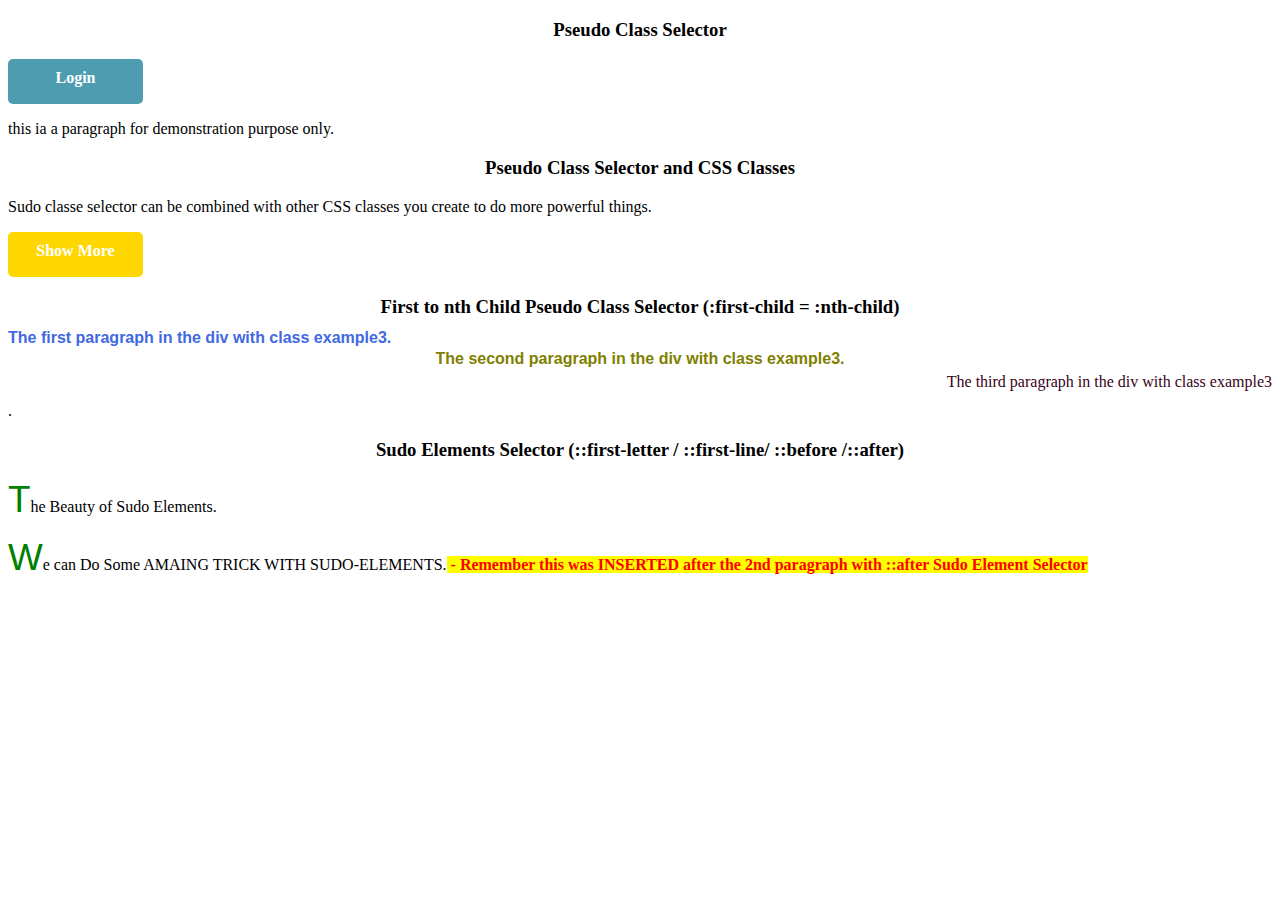
<file: module2/pseudos.html>
<!DOCTYPE html>
<html lang="en">
<head>
    <meta charset="UTF-8">
    <meta name="viewport" content="width=device-width, initial-scale=1.0">
    <meta http-equiv="X-UA-Compatible" content="ie=edge">
    <link rel="stylesheet" href="./psuedos.css">
    <title>CSS Intermediate[Elements & Class Selectors]</title>
</head>
<body>
    <!--Example One ==> Pseudo Class Selector -->
    <h3 style="text-align: center">Pseudo Class Selector</h3>
    <div class="example1">
        <span ><a class="button" href="#">Login</a></span>    
        <p>this ia a paragraph for demonstration purpose only.</p>
    </div>
    
    <!--Example Two ==> Pseudo Class Selector and CSS Classes-->
    <h3 style="text-align: center">Pseudo Class Selector and CSS Classes</h3>
    <div class="example2">    
        <p>Sudo classe selector can be combined with other CSS classes you create to do more powerful things.</p>
        <span ><a class="button button-primary show" href="#">Show More</a></span> 
        <p class="show-more">Lorem ipsum dolor sit, amet consectetur adipisicing elit. Adipisci placeat necessitatibus voluptatem officiis laboriosam nihil cupiditate dicta illo, quam amet sapiente quasi itaque a repellat odit suscipit ex qui. Consectetur.</p>
    </div>

    <!--Example Three ==> First Child Pseudo Class Selector-->
    <h3 style="text-align: center">First to nth Child Pseudo Class Selector (:first-child = :nth-child)</h3>
    <div class="example3">    
        <p>The first paragraph in the div with class example3.</p>
        <p>The second paragraph in the div with class example3.</p>
        <p>The third paragraph in the div with class example3</p>.</p>
    </div>


     <!--Example Four ==> Sudo Elements Selector-->
     <h3 style="text-align: center"> Sudo Elements Selector (::first-letter / ::first-line/ ::before /::after)</h3>
     <div class="example4">    
         <p>The Beauty of Sudo Elements.</p>
         <p>We can Do Some AMAING TRICK WITH SUDO-ELEMENTS.</p>
     </div>
</body>
</html>
</file>
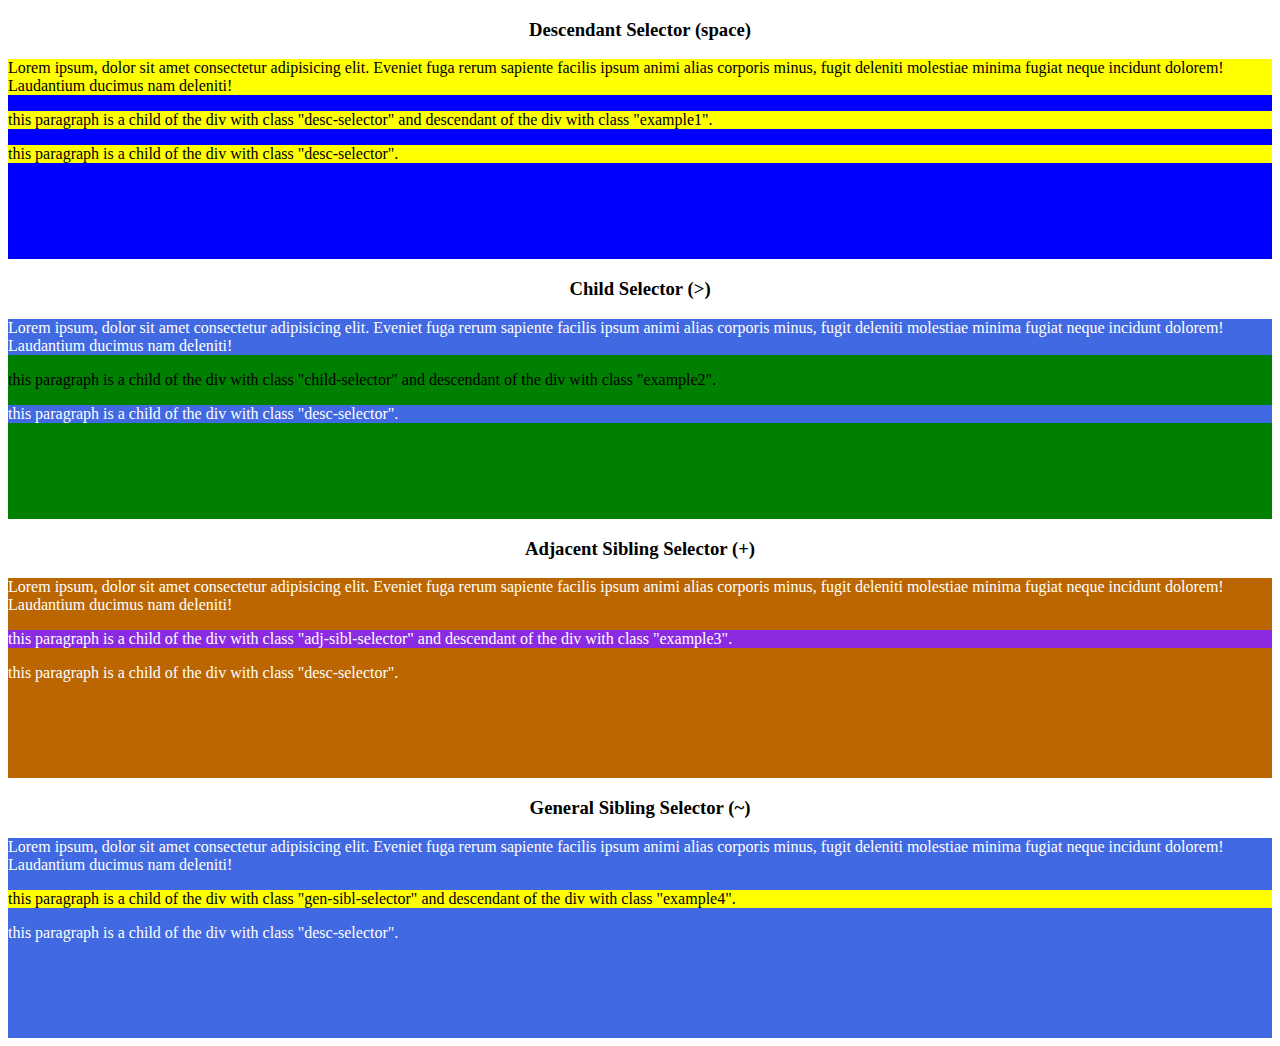
<file: module2/selectors.html>
<!DOCTYPE html>
<html lang="en">
<head>
    <meta charset="UTF-8">
    <meta name="viewport" content="width=device-width, initial-scale=1.0">
    <meta http-equiv="X-UA-Compatible" content="ie=edge">
    <link rel="stylesheet" href="./selectors.css">
    <title>CSS Intermediate [Selectors]</title>
</head>
<body>
    <!--Example One ==> Descendant Selector-->
    <h3 style="text-align: center">Descendant Selector (space)</h3>
    <div class="example1">
        <p>Lorem ipsum, dolor sit amet consectetur adipisicing elit. Eveniet fuga rerum sapiente facilis ipsum animi alias corporis minus, fugit deleniti molestiae minima fugiat neque incidunt dolorem! Laudantium ducimus nam deleniti!</p>
        <div class="desc-selector">
            <p>this paragraph is a child of the div with class "desc-selector" and descendant of the div with class "example1".</p>
        </div>
        <p>this paragraph is a child of the div with class "desc-selector".</p>
    </div>

    <!--Example Two ==> Child Selector-->
    <h3 style="text-align: center">Child Selector (>)</h3>
    <div class="example2">
        <p>Lorem ipsum, dolor sit amet consectetur adipisicing elit. Eveniet fuga rerum sapiente facilis ipsum animi alias corporis minus, fugit deleniti molestiae minima fugiat neque incidunt dolorem! Laudantium ducimus nam deleniti!</p>
        <div class="child-selector">
            <p>this paragraph is a child of the div with class "child-selector" and descendant of the div with class "example2".</p>
        </div>
        <p>this paragraph is a child of the div with class "desc-selector".</p>
    </div>


    <!--Example Three ==> Adjacent Sibling Selector-->
    <h3 style="text-align: center">Adjacent Sibling Selector (+)</h3>
    <div class="example3">
        <p>Lorem ipsum, dolor sit amet consectetur adipisicing elit. Eveniet fuga rerum sapiente facilis ipsum animi alias corporis minus, fugit deleniti molestiae minima fugiat neque incidunt dolorem! Laudantium ducimus nam deleniti!</p>
        <div class="adj-sibl-selector">
            <p>this paragraph is a child of the div with class "adj-sibl-selector" and descendant of the div with class "example3".</p>
        </div>
        <p>this paragraph is a child of the div with class "desc-selector".</p>
    </div>

    <!--Example Four ==> General Sibling Selector-->
    <h3 style="text-align: center">General Sibling Selector (~) </h3>
    <div class="example4">
        <p>Lorem ipsum, dolor sit amet consectetur adipisicing elit. Eveniet fuga rerum sapiente facilis ipsum animi alias corporis minus, fugit deleniti molestiae minima fugiat neque incidunt dolorem! Laudantium ducimus nam deleniti!</p>
        <div class="gen-sibl-selector">
            <p>this paragraph is a child of the div with class "gen-sibl-selector" and descendant of the div with class "example4".</p>
        </div>
        <p>this paragraph is a child of the div with class "desc-selector".</p>
    </div>
    
</body>
</html>
</file>
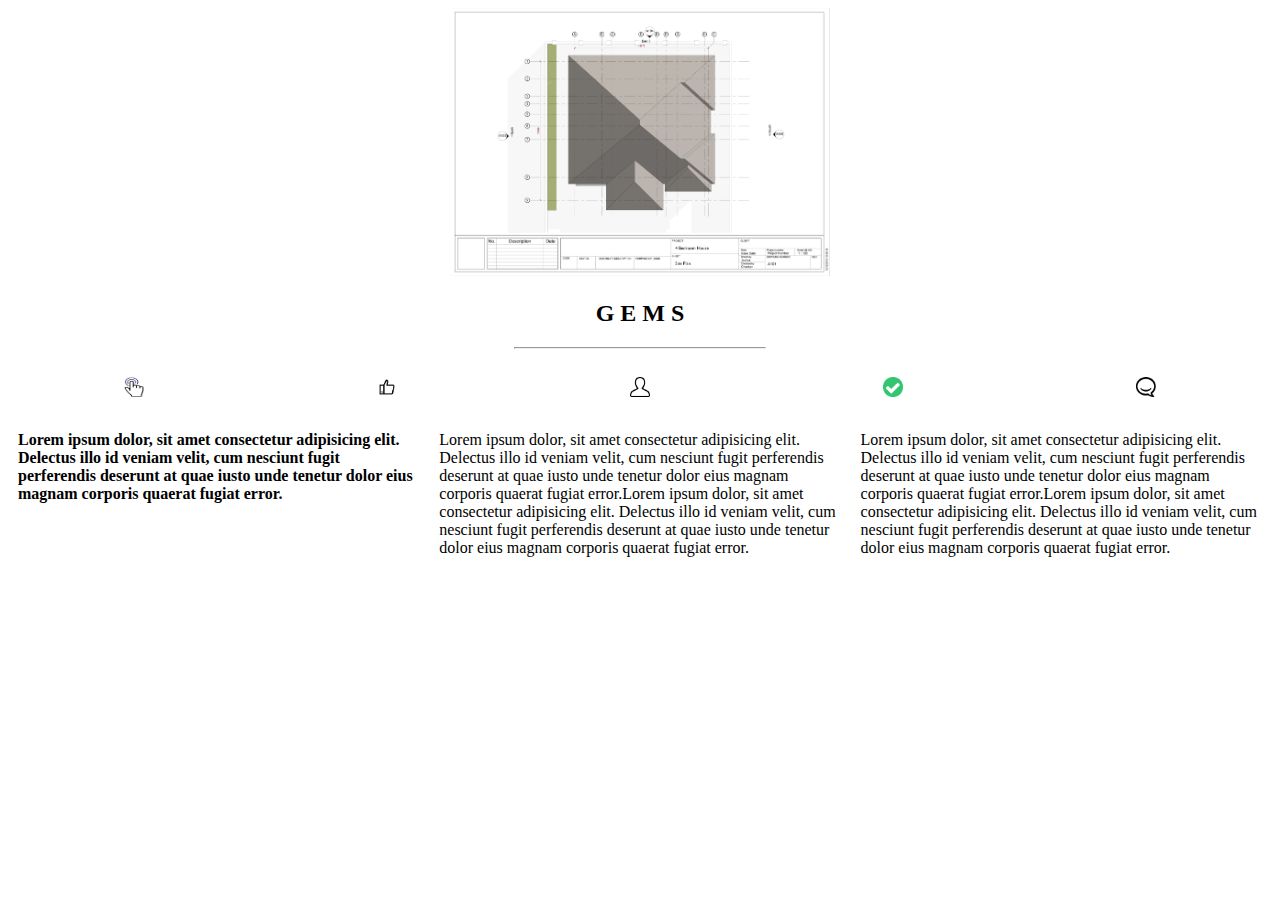
<file: work/gem.html>
<!DOCTYPE html>
<html lang="en">
<head>
    <meta charset="UTF-8">
    <meta name="viewport" content="width=device-width, initial-scale=1.0">
    <meta http-equiv="X-UA-Compatible" content="ie=edge">
    <link rel="stylesheet" type="text/css" href="gem.css">
    <title>Document</title>
</head>
<body>
    <div class="pic">
            <img src="fourBedroom2.jpg" alt="fourBedroom2" width="30%">   
    </div>
    <header class="header">
        <h2 class="header-gem">G E M S</h2> 
    </header>
    <hr class="hr-small">
    <div class="icons">
           <div class="icon-wp"><img class="icon-img" src="images.png" alt="first" width="20px" height="20px"></div> 
           <div class="icon-wp"><img class="icon-img" src="download.png" alt="sec" width="20px" height="20px"></div> 
           <div class="icon-wp"><img class="icon-img" src="97895.png" alt="thir" width="20px" height="20px"></div>
           <div class="icon-wp"><img class="icon-img" src="quite.png" alt="thir" width="20px" height="20px"></div>
           <div class="icon-wp"><img class="icon-img" src="chat.png" alt="thir" width="20px" height="20px"></div> 
    </div>
    <div class="more-info">
        <div class="kin">Lorem ipsum dolor, sit amet consectetur adipisicing elit. Delectus illo id veniam velit, cum nesciunt fugit perferendis deserunt at quae iusto unde tenetur dolor eius magnam corporis quaerat fugiat error.</div>
        <div class="col">Lorem ipsum dolor, sit amet consectetur adipisicing elit. Delectus illo id veniam velit, cum nesciunt fugit perferendis deserunt at quae iusto unde tenetur dolor eius magnam corporis quaerat fugiat error.Lorem ipsum dolor, sit amet consectetur adipisicing elit. Delectus illo id veniam velit, cum nesciunt fugit perferendis deserunt at quae iusto unde tenetur dolor eius magnam corporis quaerat fugiat error.</div>
        <div class="col">Lorem ipsum dolor, sit amet consectetur adipisicing elit. Delectus illo id veniam velit, cum nesciunt fugit perferendis deserunt at quae iusto unde tenetur dolor eius magnam corporis quaerat fugiat error.Lorem ipsum dolor, sit amet consectetur adipisicing elit. Delectus illo id veniam velit, cum nesciunt fugit perferendis deserunt at quae iusto unde tenetur dolor eius magnam corporis quaerat fugiat error.</div>
    </div>  
 
 <!-- <div class="more-info">
    <div class="col">
        <p>An essay is generally a short piece of writing outlining the writer’s perspective or story. It is often considered synonymous with a story or a paper or an article. Essays can be formal as well as informal. Formal essays are generally academic in nature and tackle serious topics. We will be focusing on informal essays which are more personal and often have humorous elements.</p></div>
    <div>
    <div class="col">
            <p>Now there is no rigid format of an essay. It is a creative process so it should not be confined within boundaries. However, there is a basic structure that is generally followed while writing essays. So let us take a look at the general structure of an essay.
    
                Introduction
                This is the first paragraph of your essay. This is where the writer introduces his topic for the very first time. You can give a very brief synopsis of your essay in the introductory paragraph. Some paragraph writing skills can be a help here. Generally, it is not very long, about 4-6 lines.
                
                There is plenty of scopes to get creative in the introduction of essays. This will ensure that you hook the reader, i.e. draw and keep his attention. So to do so you can start with a quote or a proverb. Sometimes you can even start with a definition. Another interesting strategy to engage with your reader is to start with a question.
                
                Body
                This is the main crux of your essays. The body is the meat of your essay sandwiched between the introduction and the conclusion. So the most vital and important content of the essay will be here. This need not be confined to one paragraph. It can extend to two or more paragraphs according to the content.
                
                Usually, we have a lot of information to provide in the body. And the mistakes writers generally make is to go about it in a haphazard manner which leaves the reader confused. So it is important to organize your thoughts and content. Write the information in a systematic flow so that the reader can comprehend. So, for example, you were narrating an incident. The best manner to do this would be to go in a chronological order.</p>
    </div>
    <div class="col">
        <p>Now there is no rigid format of an essay. It is a creative process so it should not be confined within boundaries. However, there is a basic structure that is generally followed while writing essays. So let us take a look at the general structure of an essay.

            Introduction
            This is the first paragraph of your essay. This is where the writer introduces his topic for the very first time. You can give a very brief synopsis of your essay in the introductory paragraph. Some paragraph writing skills can be a help here. Generally, it is not very long, about 4-6 lines.
            
            There is plenty of scopes to get creative in the introduction of essays. This will ensure that you hook the reader, i.e. draw and keep his attention. So to do so you can start with a quote or a proverb. Sometimes you can even start with a definition. Another interesting strategy to engage with your reader is to start with a question.
            
            Body
            This is the main crux of your essays. The body is the meat of your essay sandwiched between the introduction and the conclusion. So the most vital and important content of the essay will be here. This need not be confined to one paragraph. It can extend to two or more paragraphs according to the content.
            
            Usually, we have a lot of information to provide in the body. And the mistakes writers generally make is to go about it in a haphazard manner which leaves the reader confused. So it is important to organize your thoughts and content. Write the information in a systematic flow so that the reader can comprehend. So, for example, you were narrating an incident. The best manner to do this would be to go in a chronological order.</p>
    </div>
 </div> -->
</div>
</body>
</html>
</file>
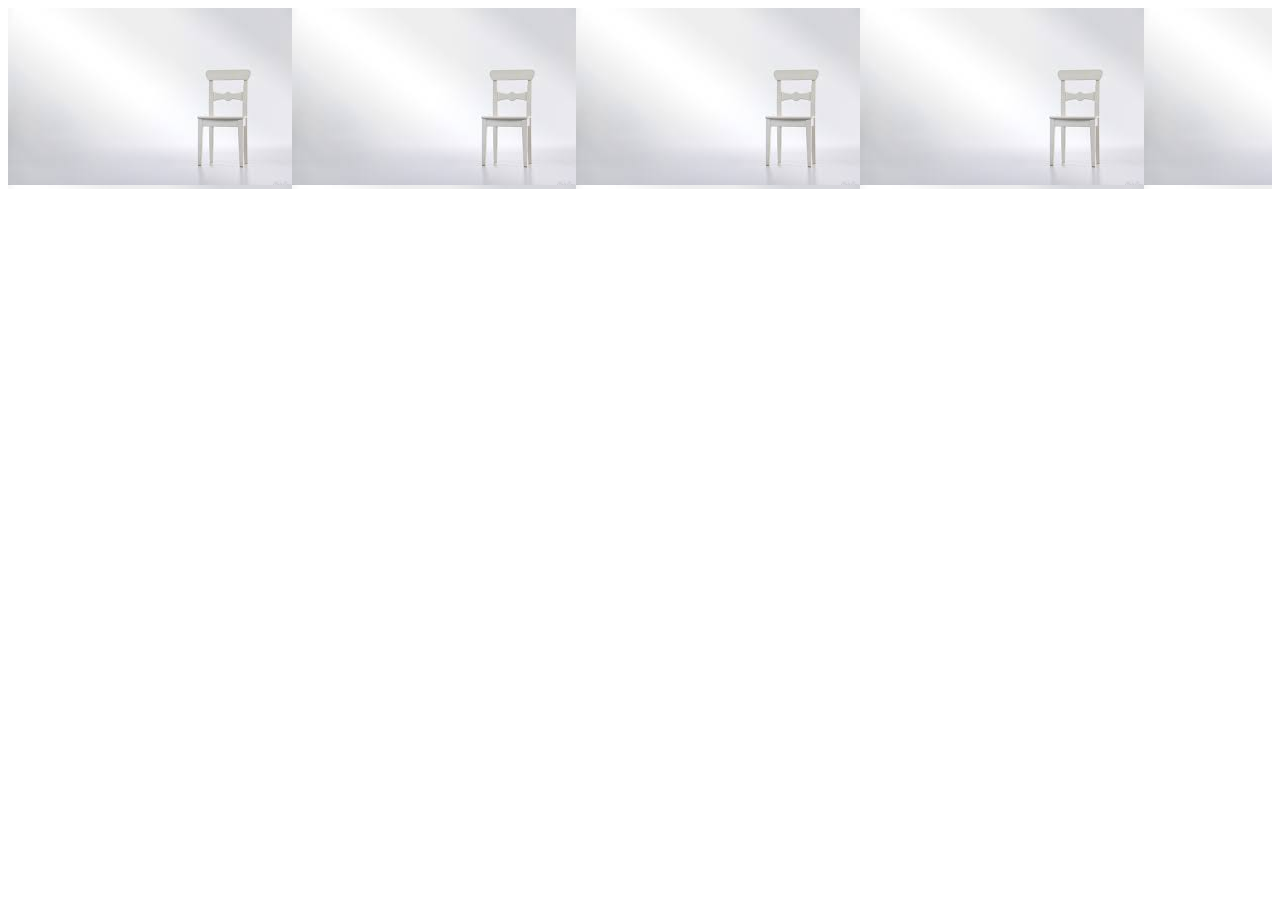
<file: work/webpage.html>
<!DOCTYPE html>
<html lang="en">
<head>
    <meta charset="UTF-8">
    <meta name="viewport" content="width=device-width, initial-scale=1.0">
    <meta http-equiv="X-UA-Compatible" content="ie=edge">
    <link rel="stylesheet" type="text/css" href="webpage.css">
    <title>Document</title>
</head>
<body>
    <main class="wp">
        <img class='bk-image' src="./images.jpg" alt="chair" >
        
    </main> 

    
    
    <!-- <header class="header">
        <h2> front page</h2> 
    
    </header>
    <centre class="centre">
        is it essential
    </centre>
    <section>
<p>is the design</p> 
<p>improved by</p>
 <p>adding in the</p>
  <p> design element</p>
<p>of choise?</p>
    </section>
    <aside>
        clean out clutter
    </aside>
    <other class="other">
        is it for decor
    </other>
    <main>
        <p>or does it</p>
        <p> actually have</p>
        <p>a purpose to</p>
        <p>serve within</p>
        <p>the design &</p>
        <p>for view</p>

    </main>
    <pic class="pic">
        <img src="images.jpg" alt="chair" width="1500" >
        
    </pic> -->
</body>
</html>
</file>
<file: Exercise 3/styles.css>
*, html {
    box-sizing: border-box;
    padding: 0;
    margin: 0;
}

.container {
    position: absolute;
    top: 40%;
    left: 40%;
}

.input-wp{
    margin: 5px;
}

.btn-wp{
    margin: 10px;
}


/*
* write your code after this line
*/
</file>
<file: html/main.css>
*,html{
    box-sizing: border-box;
}
p{
    color: aqua;
}
.main {
    height: 50px; 
    width: 50px;
    padding: 0;
}
.second {
    height: 15px; 
    color: blueviolet
}
.other {
    height: 20px;
    width: 30px;
    color: brown
}
</file>
<file: playground/main.css>
/* .body > p { 
    color: darkblue 
} */

/* .al {
    background-color: blue !important;
    color: gold !important;
} */

/* .md{
    background-color: black!important;
    color: white!important;
}
.al{
    color: blueviolet;
    background-color: black;
    text-align: center
}
.second{ text-align: center;
         color: cornsilk;
         background-color: black
}
.third{ text-align: right;
            color: blue;
            background-color:pink
}
    */
.live{
    color: goldenrod;
    background-color: hotpink;
    font: italic}
.well{
    color: aqua;
    background-color: pink;
    text-align: center;
    font: bold;
    font: italic;
}
</file>
<file: html/htnl1.css>
*,html{
    box-sizing: border-box;
}

.col{
    float: left;
    width: 33.33%;
    padding: 20px;
}

.column::after{
    content: '';
    display: table;
    clear: both;
}
.login-form{
    width: 70%;
    padding: 20%;
}
.rightbox{
    float: right;
    width: 30%;
    padding: 10%;

}
</file>
<file: module1/css2.css>
*, html{
    box-sizing: border-box;
}

.w p {
    background-color: black; 
    color: yellow;
}

.wp{
    margin: 0px;
}
.header {
    text-transform: uppercase;
    text-align: right;
}

.main-one{
    background-color: aqua;
}

.main-two{
    background-color: blueviolet;
}

/*Descendant Selector*/
div p {
    text-align: center;
    font-size: 35px;
    color: green;
}

/*Child Selectors*/
div > p {
    text-align: right;
    color: orange;
}

/*Adjacent Sibling Selector*/
div + h1 {
    background-color: blue;
    color: white;
    text-align: right;
    font-size: 23px;
}

/*General Sibling Selector*/
div ~ section {
    background-color: chocolate;
    color: goldenrod;
    font-family: Georgia, 'Times New Roman', Times, serif;
    font-size: 12px;
    text-orientation: sideways-right;
}
</file>
<file: module2/attributes.css>
.box{
    width: 15em;
    border: 1px solid #333;
    box-shadow: 8px 8px 5px #444;
    padding: 8px 12px;
    background-image: linear-gradient(180deg, #fff, #ddd 40%, #ccc);
}

/*EXAMPLE 1. CSS Atributes[name] Selector*/
div[name]:hover {
    background-image: linear-gradient(180deg, #ffffff, #333333 50%, #4567ee); 
}

div[name]:hover {
    background-image: linear-gradient(180deg, #ffffff, #333333 50%, #4567ee); 
}

/*EXAMPLE 2. CSS Atributes["target"="_blank"] Selector*/
.example2 a[target="_blank"] {
    background-color: yellow;
    color: #000000; 
}

/*EXAMPLE 3. CSS Atributes["name"~="example-four"] Selector*/
.example3 p[name~="example-four"] {
    background-color: red;
    color: #ffffff; 
}

/*EXAMPLE 4. CSS Atributes["class"|="exp"] Selector*/
p[class|="exp"] {
    background-color: orange;
    color: fuchsia; 
}

/*EXAMPLE 5. CSS Atributes["class"^="wp"] Selector*/
.example5 > p[class^="wp"] {
    background-color: black;
    color: white; 
}


/*EXAMPLE 6. CSS Atributes["class"$="lit"] Selector*/
.example6 p [class$="lit"] {
    background-color: hotpink;
    color: white; 
}
</file>
<file: module2/psuedos.css>
.button {
    display: block;
    width: 115px;
    height: 25px;
    background: #4E9CAF;
    padding: 10px;
    text-align: center;
    border-radius: 5px;
    color: white;
    font-weight: bold;
    text-decoration: none;
}

.button-primary {
    background-color: gold !important;
}

/*EXAMPLE 1. Pseudo Class Selector*/
.button:hover {
    background-color: green !important;
    color: white; 
}

/*EXAMPLE 2. Pseudo Class Selector with CSS Classes*/
.show-more {
    display: none;
}

span:hover + .show-more {
    display: block;
}

span:hover + .show-more {
    display: block;
}

/*EXAMPLE 3. First Child Pseudo Class Selector (:first-child)*/
.example3 > p:first-child {
    font-family: 'Franklin Gothic Medium', 'Arial Narrow', Arial, sans-serif;
    text-align: left;
    font-weight: 900;
    line-height: .3em;
    color: royalblue;
}

/*EXAMPLE 3b. First Child Pseudo Class Selector (:nth-child)*/
.example3 > p:nth-child(2) {
    font-family: 'Franklin Gothic Medium', 'Arial Narrow', Arial, sans-serif;
    text-align: center;
    font-weight: 900;
    line-height: .3em;
    color: olive;
}

/*EXAMPLE 3b. First Child Pseudo Class Selector (:nth-child)*/
.example3 > p:nth-child(3) {
    font-family: cursive;
    text-align: right;
    font-weight: 300;
    line-height: .5em;
    color: #3a011b;
}

/*EXAMPLE 4. Sudo Element Selector (::first-letter)*/
.example4 > p::first-letter {
    color: green;
    font: 1em sans-serif;
    font-size: 2.3em;
}

/*EXAMPLE 4b. Sudo Element Selector (::after)*/
.example4 p:nth-child(2)::after{
    content: " - Remember this was INSERTED after the 2nd paragraph with ::after Sudo Element Selector";
    background-color: yellow;
    color: red;
    font-weight: bold;
}
</file>
<file: module2/selectors.css>
/*EXAMPLE 1 space*/
.example1{
    background-color: blue;
    color: white;
    min-height: 200px;
}
/*Descendant Selector [space]*/
.example1 p {
    background-color: yellow;
    color: black;
}

/*EXAMPLE 2*/
.example2{
    background-color: green;
    color: black;
    min-height: 200px;
}
/*Child Selector [>]*/
.example2 > p {
    background-color: royalblue;
    color: white;
}

/*EXAMPLE 3*/
.example3{
    background-color: #bb6600;
    color: white;
    min-height: 200px;
}
/*Adjacent Sibling Selector [+]*/
.example3  p + div {
    background-color: blueviolet;
    color: white;
}

/*EXAMPLE 4*/
.example4{
    background-color: royalblue;
    color: white;
    min-height: 200px;
}
/*General Sibling Selector [~]*/
.example4 > p ~ div {
    background-color: yellow;
    color: black;
}
</file>
<file: work/gem.css>
/* .al{
    margin-right: 30%;
    color: aqua;
} */
/* .pic{
    background-image: url('./fourBedroom2.jpg')
} */
*,html{
    box-sizing: border-box;
}
.header-gem{
    text-align: center;

}
.pic{
    position: relative;
    text-align: center;
}
.icons{
    text-align: center;
}
.icon-wp{
    float: left;
    width: 20%;
    padding: 20px;
}
.hr-small{
    width: 20%;
    font: bold;
}
.icon::after{
    content: '';
    display: table;
    clear: both;

}


.col{
    float: left;
    width: 33.33%;
    padding: 10px;
}
.kin{
    float: left;
    width: 33.33%;
    padding: 10px;
    font-weight: bold;
}

.more-info::after{
    content: '';
    display: table;
    clear: both;
}

.fl{
    float: left;
}
</file>
<file: work/webpage.css>
.wp{
    background-image: url('./images.jpg');
}



/* .centre{
    background-color: black;
    color: white;
    margin-top: 30%;
}

.other{
    background-color: gray;
    color: white;
    margin-left: 90%;
    margin-top: 100%;
}
main{
    margin-left: 90%;
    margin-top: 10%;
}

.pic{ 
    background: 33%;
}

section{ 
    background: url ('images.jpg')
} */
</file>
